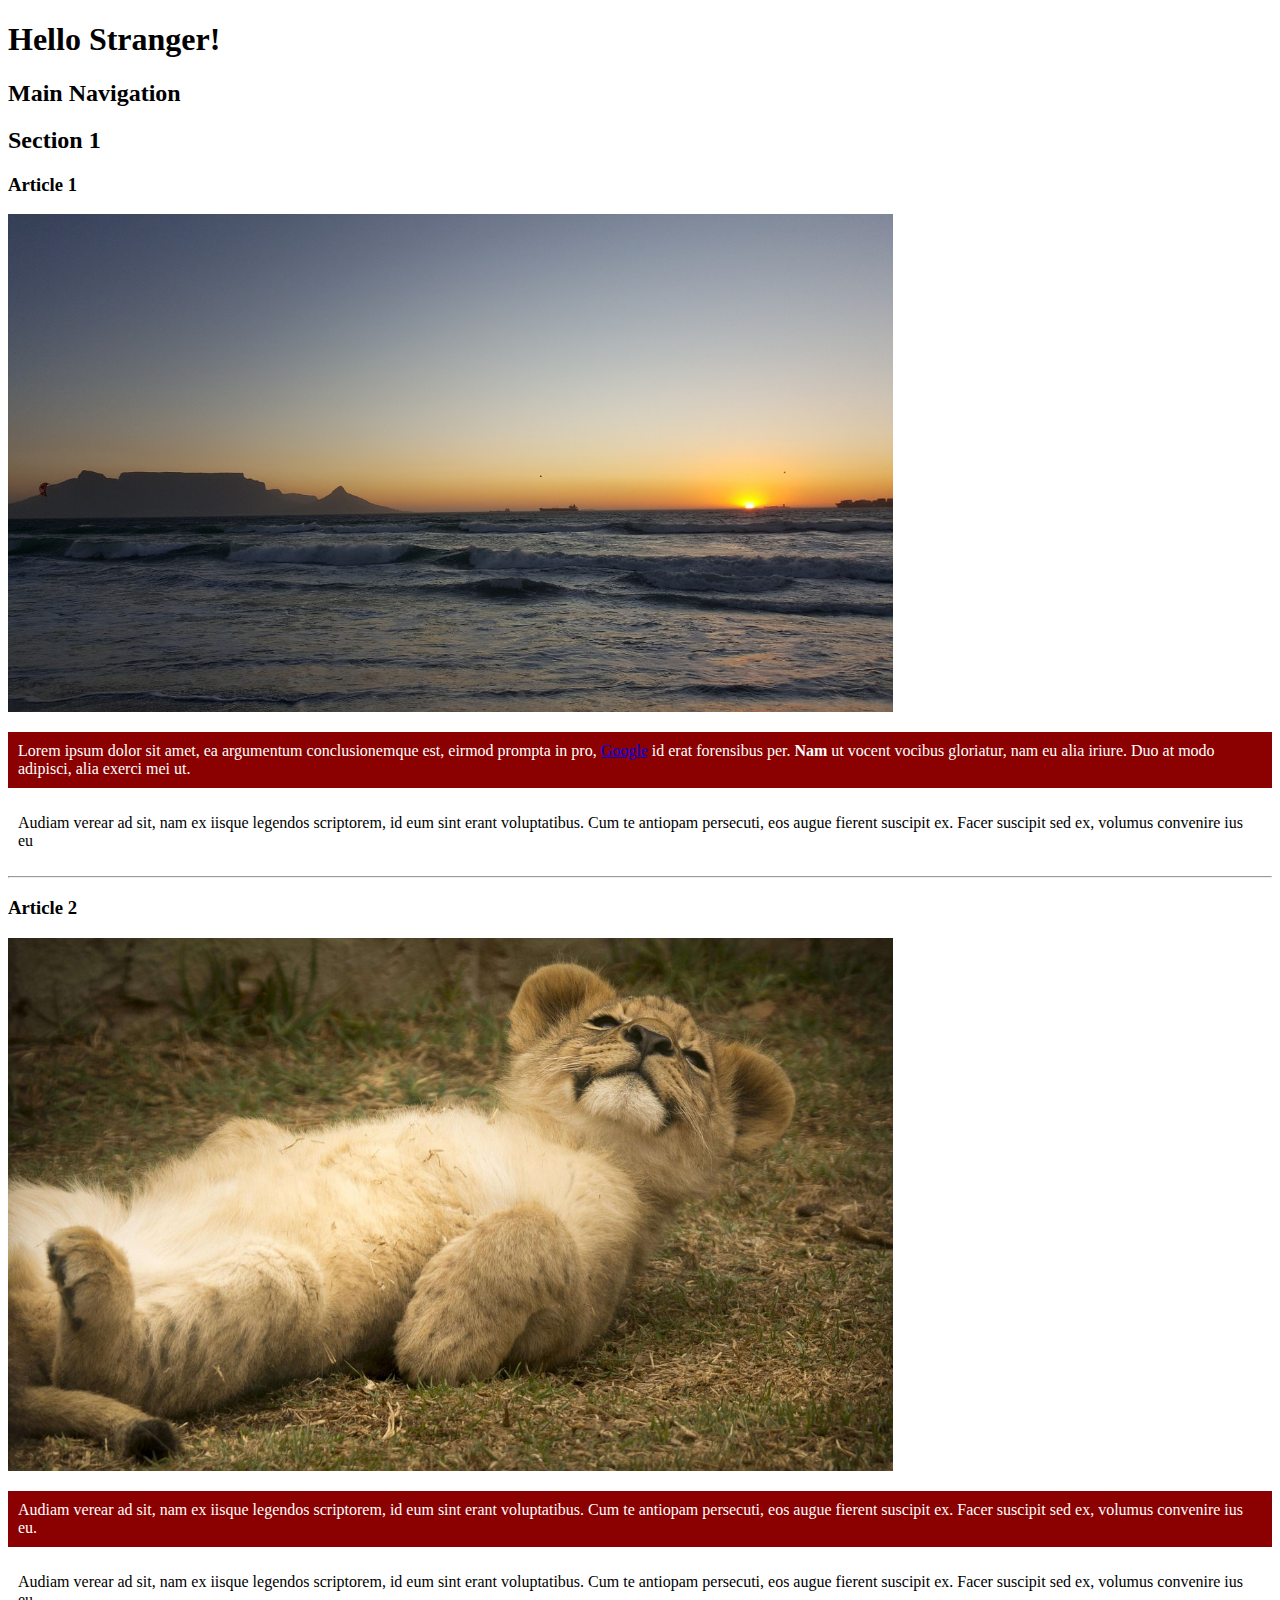
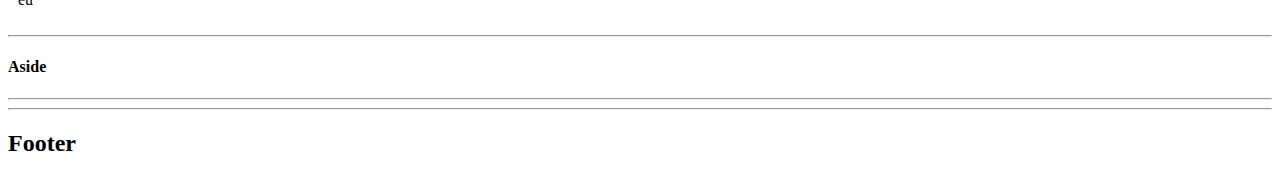
<file: index.html>
<!DOCTYPE html>
<html lang="en">

<head>

    <title>My First Website</title>
    
    <style>
    
        img {
            width: 70%;
        }
        p {
            padding: 10px;
        }
        p.first-paragraph {
            color: white;
            background-color:darkred;
            padding: 10px;
        }
    
    </style>

</head>

<body>
    <header>
        <h1 id="page-title">Hello Stranger!</h1>
        <nav>
            <h2>Main Navigation</h2>
        </nav>
    </header>

    <div class="content-wrapper">
        <main> <!-- main content area -->
            <section>
                <h2>Section 1</h2>
                <article>
                    <h3>Article 1</h3>
                    <img src="img/cape-town-1500577_1280.jpg">
                    <p class="first-paragraph">
                        Lorem ipsum dolor sit amet, ea argumentum <span>conclusionemque</span> est, eirmod prompta in pro, <a href="http://www.google.com" target="_blank">Google</a> id erat forensibus per. <strong>Nam</strong> ut vocent vocibus gloriatur, nam eu alia iriure. Duo at modo adipisci, alia exerci mei ut.
                    </p>
                    <p>
                        Audiam verear ad sit, nam ex iisque legendos scriptorem, id eum sint erant voluptatibus. Cum te antiopam persecuti, eos augue fierent suscipit ex. Facer suscipit sed ex, volumus convenire ius eu
                    </p>
                    <hr>
                </article>
                <article>
                    <h3>Article 2</h3>
                    <img src="img/lion-cub-2818957_1280.jpg">
                    <p class="first-paragraph">
                        Audiam verear ad sit, nam ex iisque legendos scriptorem, id eum sint erant voluptatibus. Cum te antiopam persecuti, eos augue fierent suscipit ex. Facer suscipit sed ex, volumus convenire ius eu.
                    </p>
                    <p>
                    Audiam verear ad sit, nam ex iisque legendos scriptorem, id eum sint erant voluptatibus. Cum te antiopam persecuti, eos augue fierent suscipit ex. Facer suscipit sed ex, volumus convenire ius eu
                    </p>
                    <hr>
                </article>
                <aside>
                    <h4>Aside</h4>
                    <hr>
                    <hr>
                </aside>
            </section>
        </main>
    </div> <!-- .content-wrapper -->
    <footer>
        <h2>Footer</h2>
    </footer>
</body>

</html>
</file>
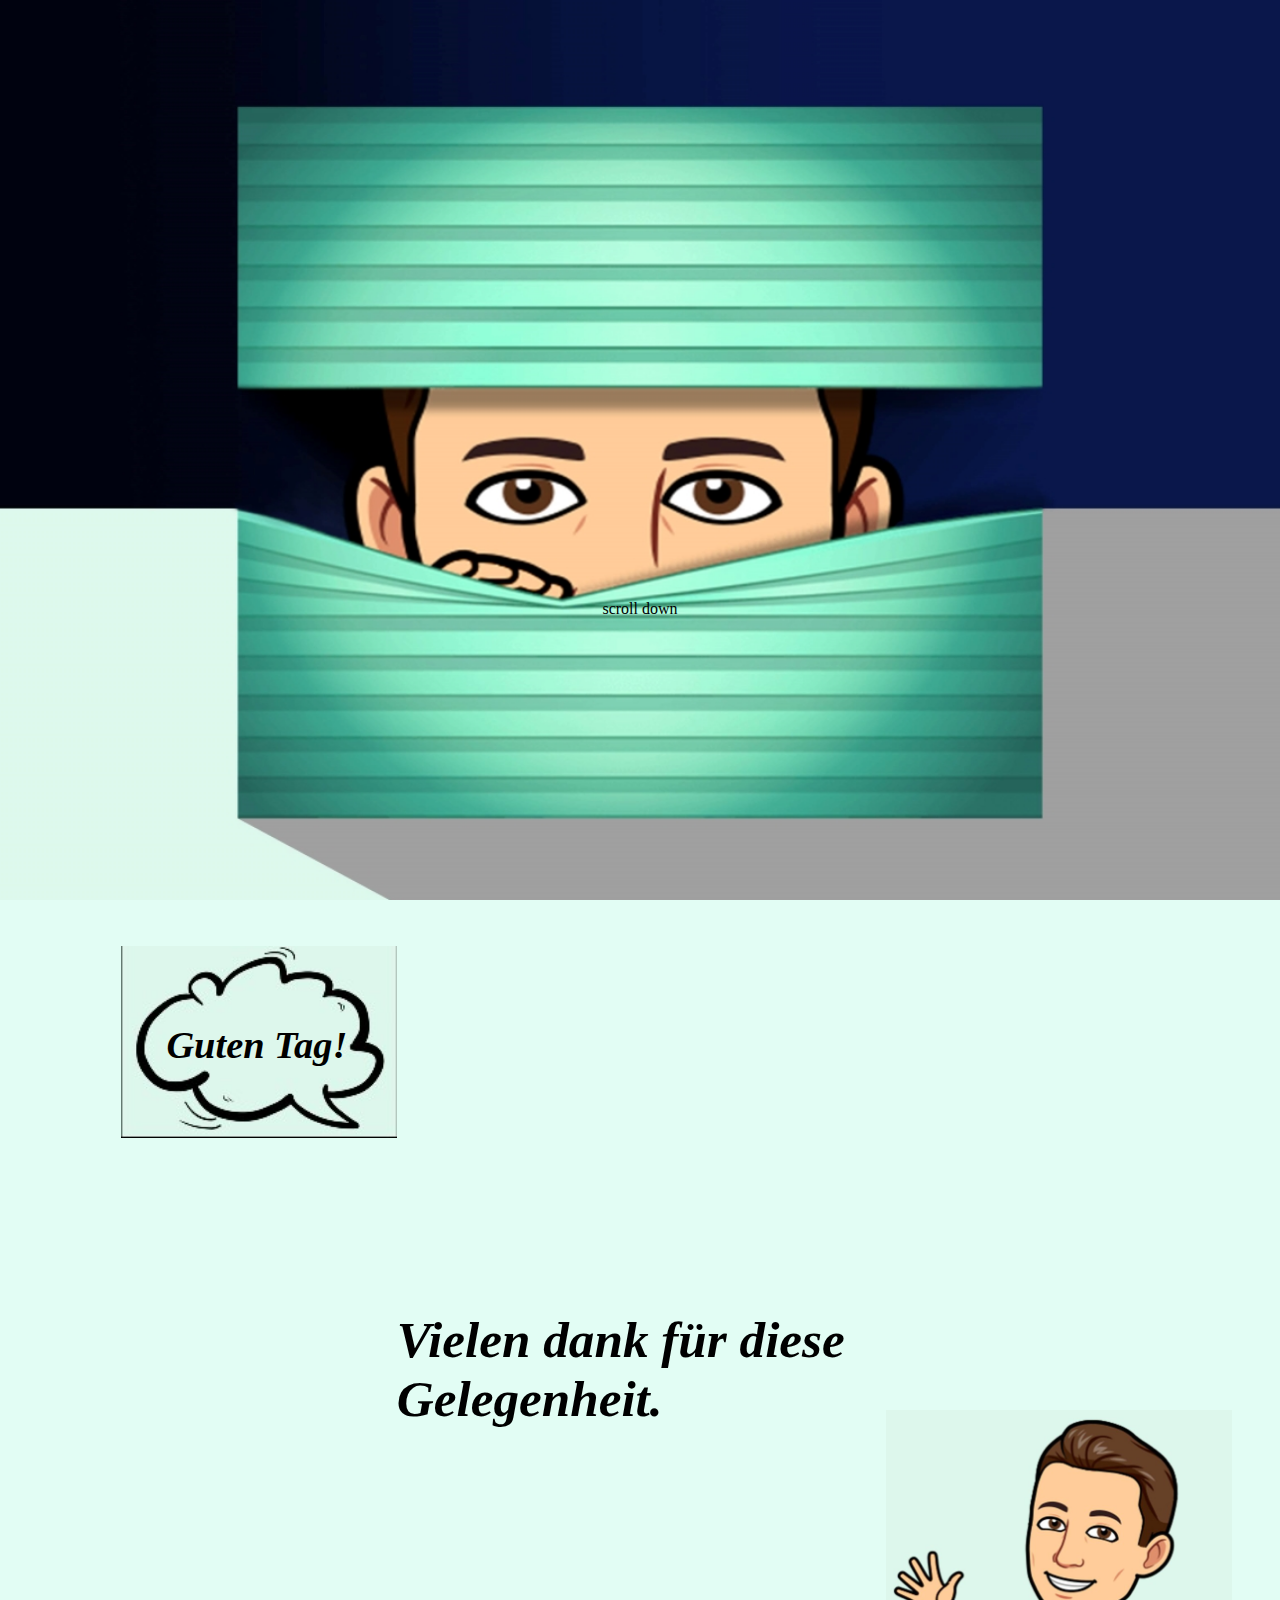
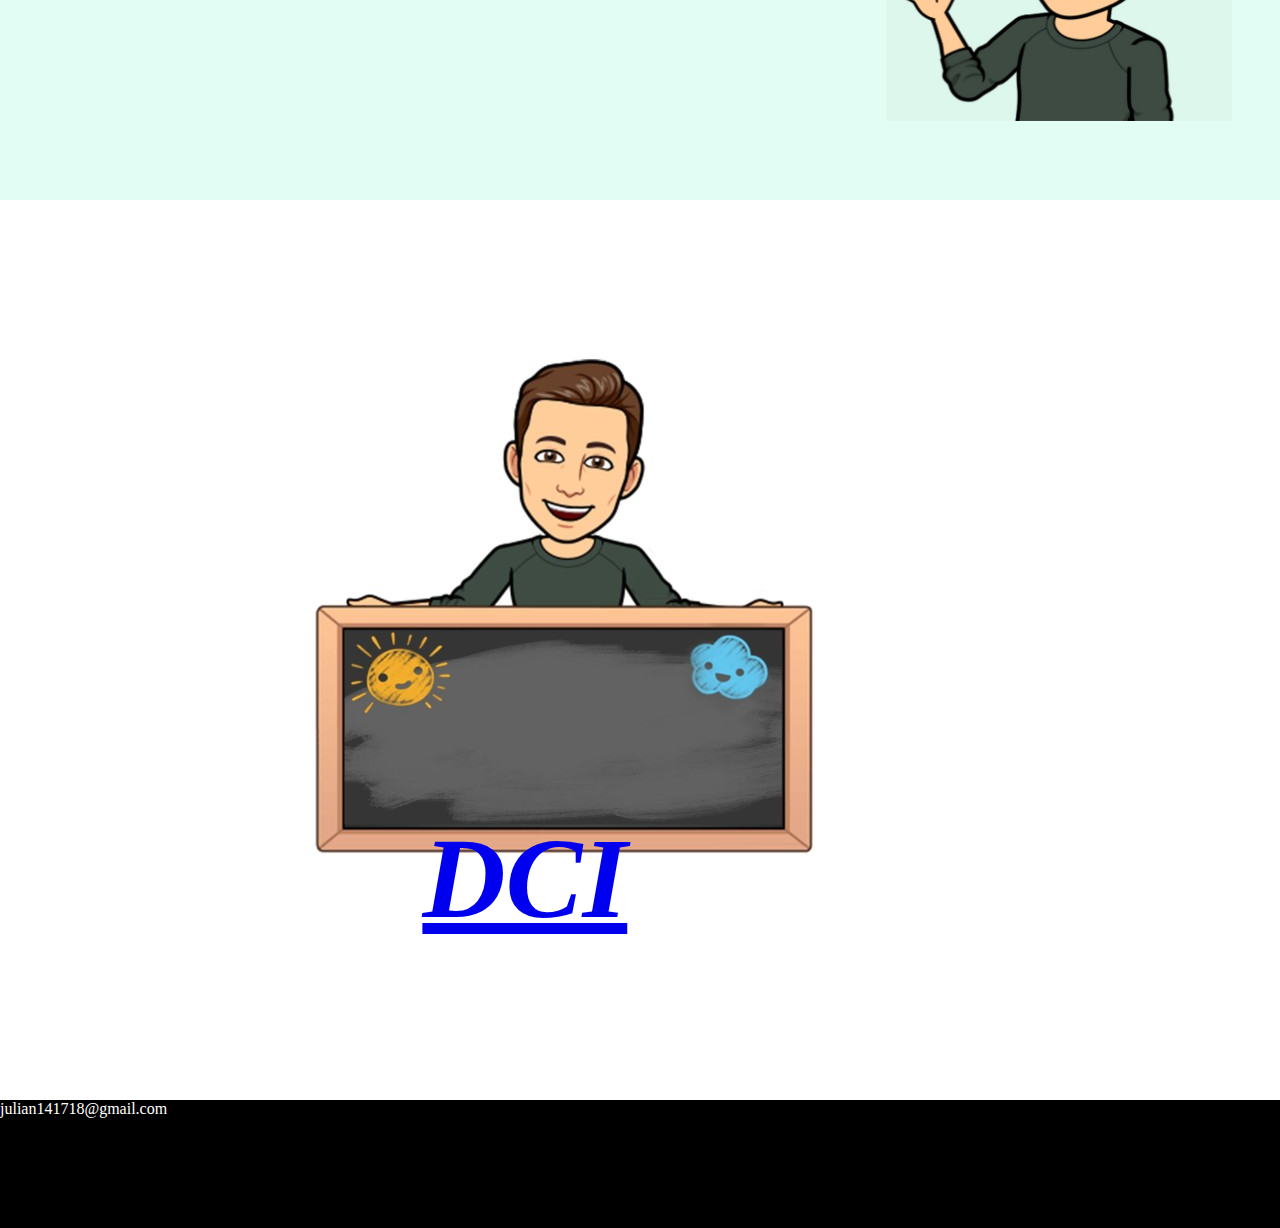
<file: microsite/index.html>
<!DOCTYPE html>
<html lang="en">

<head>

  <meta charset="utf-8">
  <meta name="author" content="Julian Braun" ?>
  <meta name="description" content="A Microsite for DCI orientation course">
  <meta name="viewport" content="width=device-width, intitial-scale=1">
  <title>Thank You</title>

  <link rel="stylesheet" href="css/style.css">
  <link rel="icon" type="image/x-icon" href="img/smile.png">

  <style>

  </style>

</head>

<body>
  <section class="first">

    <center>
      <p1>scroll down</p1>
    </center>

  </section>


  <section class="second">

    <div class="bubble">
      <h1 class="greeting">Guten Tag!</h1>
    </div>

      <h2 class="thanks">Vielen dank für diese Gelegenheit.</h2>

    <div class="wave">
      <img src="img/wave.jpg">
    </div>


  </section>

  <section class="third">

    <div class="chalk">
      <h2 class="dci"><a href="https://digitalcareerinstitute.org/">DCI</a></h2>
    </div>

  </section>



  <footer>
    <div class="foot">
      <p2>julian141718@gmail.com</p2>
    </div>
  </footer>



</body>



</html>
</file>
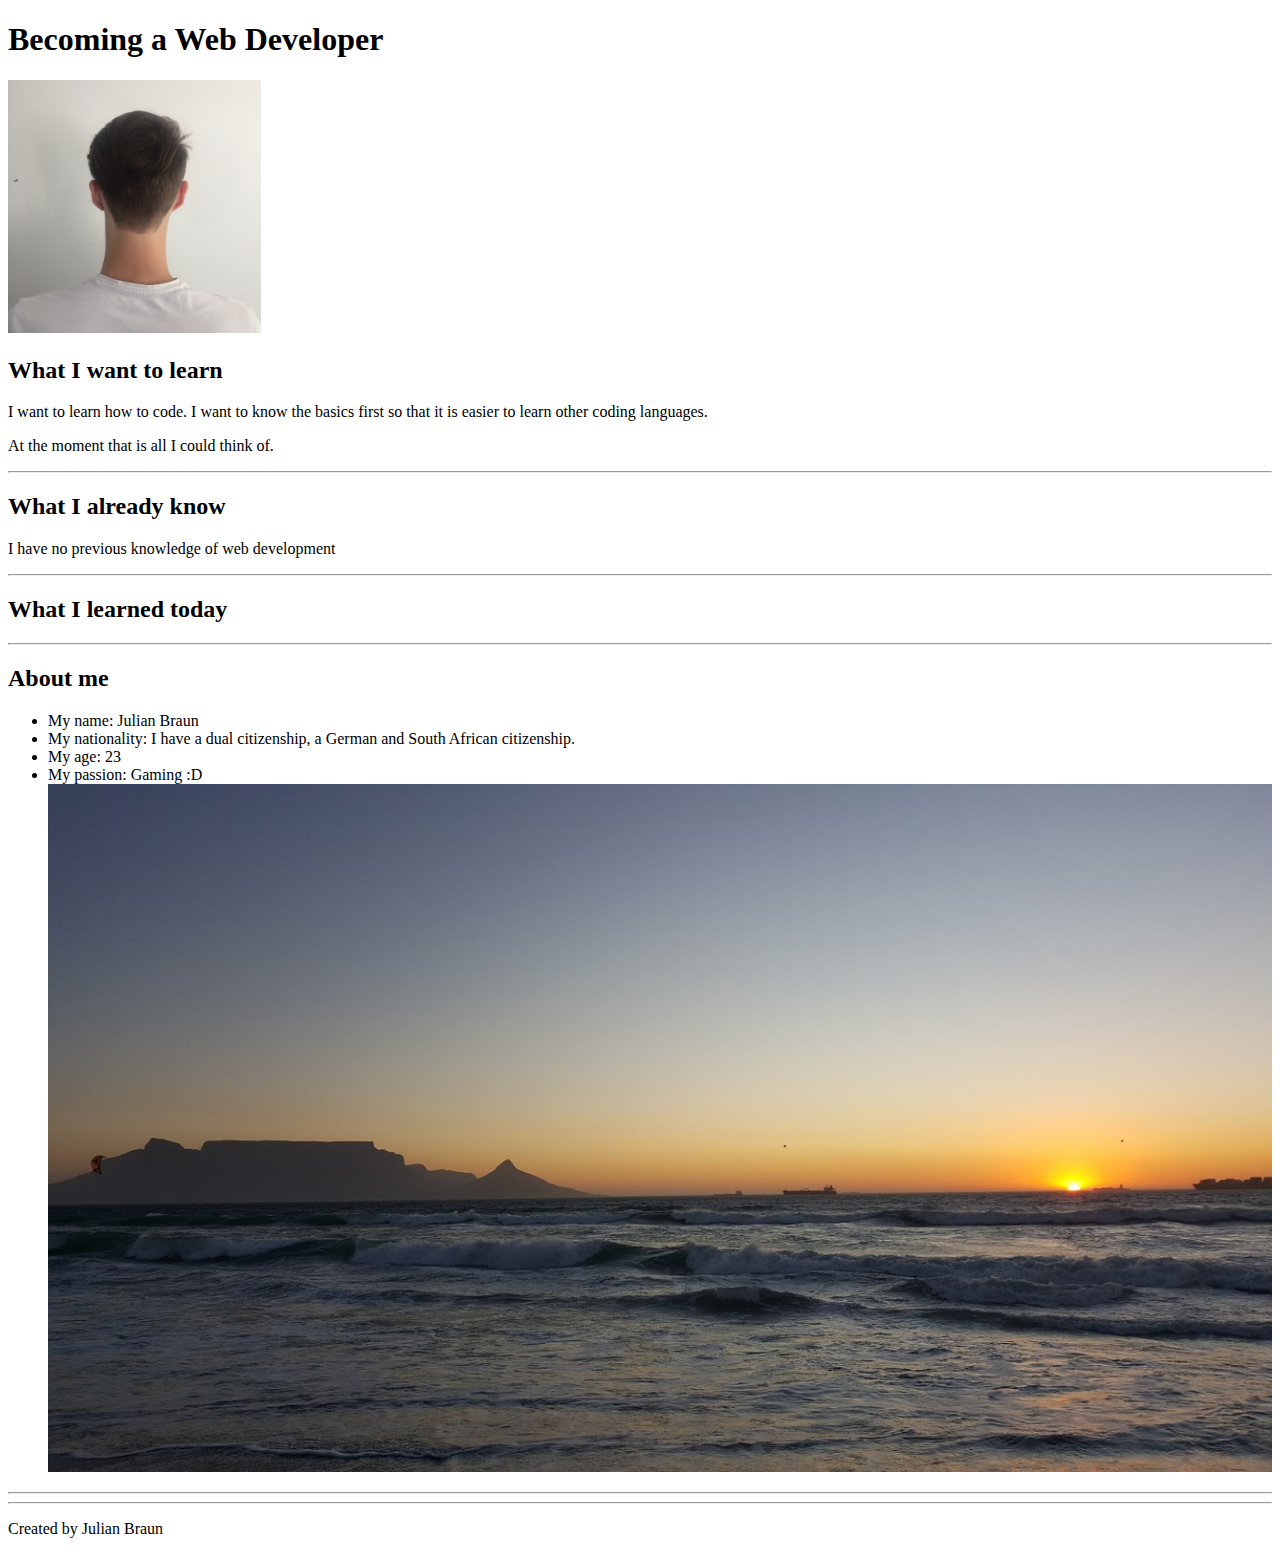
<file: profile/index.html>
<!DOCTYPE html>
<html lang="en">

<head>

    <title>First Website</title>

</head>

<body>
    <header>
        <h1>Becoming a Web Developer</h1>
        <img src="IMG_8813%20(1).jpg" width=20%>

    </header>
    <div>
        <main>
            <article>
                <h2>What I want to learn</h2>
                <p>
                    I want to learn how to code. I want to know the basics first so that it is easier to learn other coding languages.
                </p>
                <p>
                    At the moment that is all I could think of.
                </p>
                <hr>
                <h2>
                    What I already know
                </h2>
                <p>
                    I have no previous knowledge of web development
                </p>
                <hr>
                <h2>
                    What I learned today
                </h2>
                <hr>
                <h2>
                    About me
                </h2>
                <ul type="disc">
                    <li>My name: Julian Braun</li>
                    <li>My nationality: I have a dual citizenship, a German and South African citizenship. </li>
                    <li>My age: 23</li>
                    <li>My passion: Gaming :D</li>
                    <img src="cape-town-1500577_1280.jpg" width=100%>
                </ul>

                <hr>
                <hr>
            </article>
            <p>Created by Julian Braun</p>
        </main>
    </div>

</body></html>
</file>
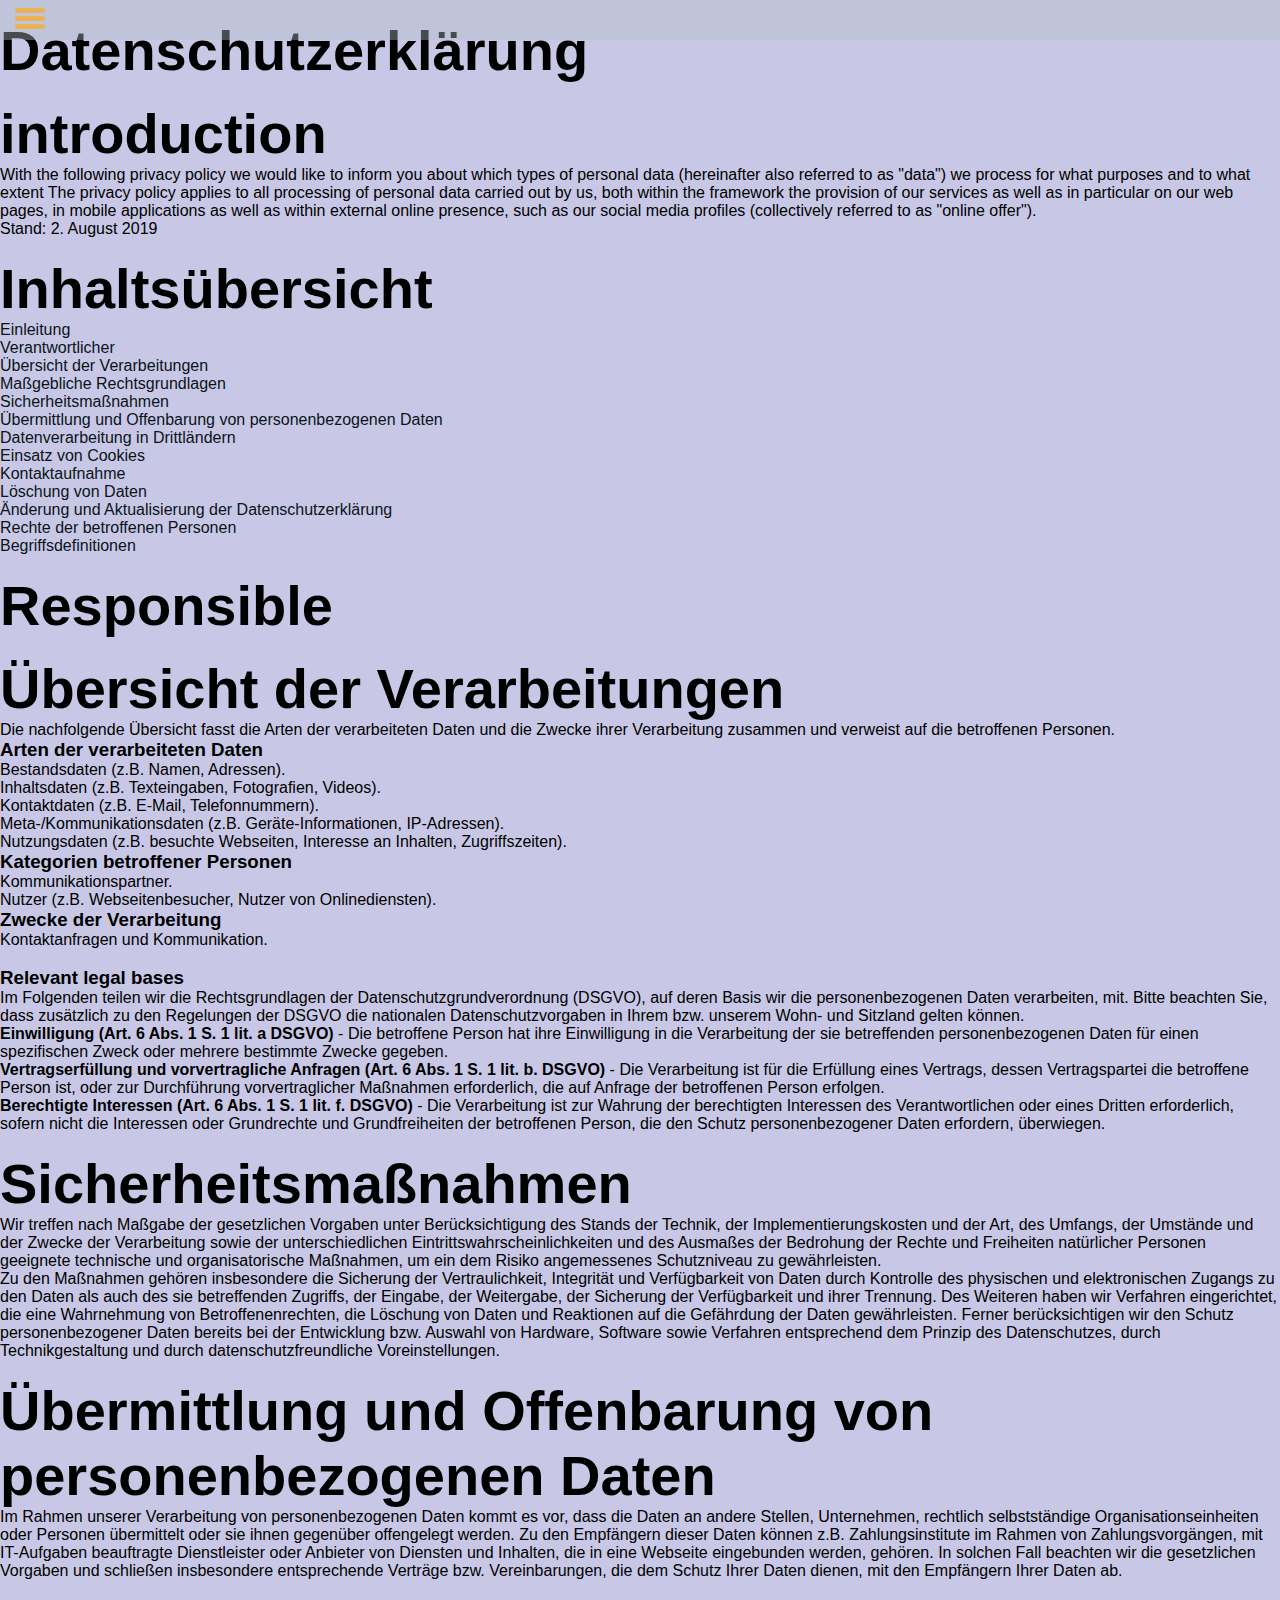
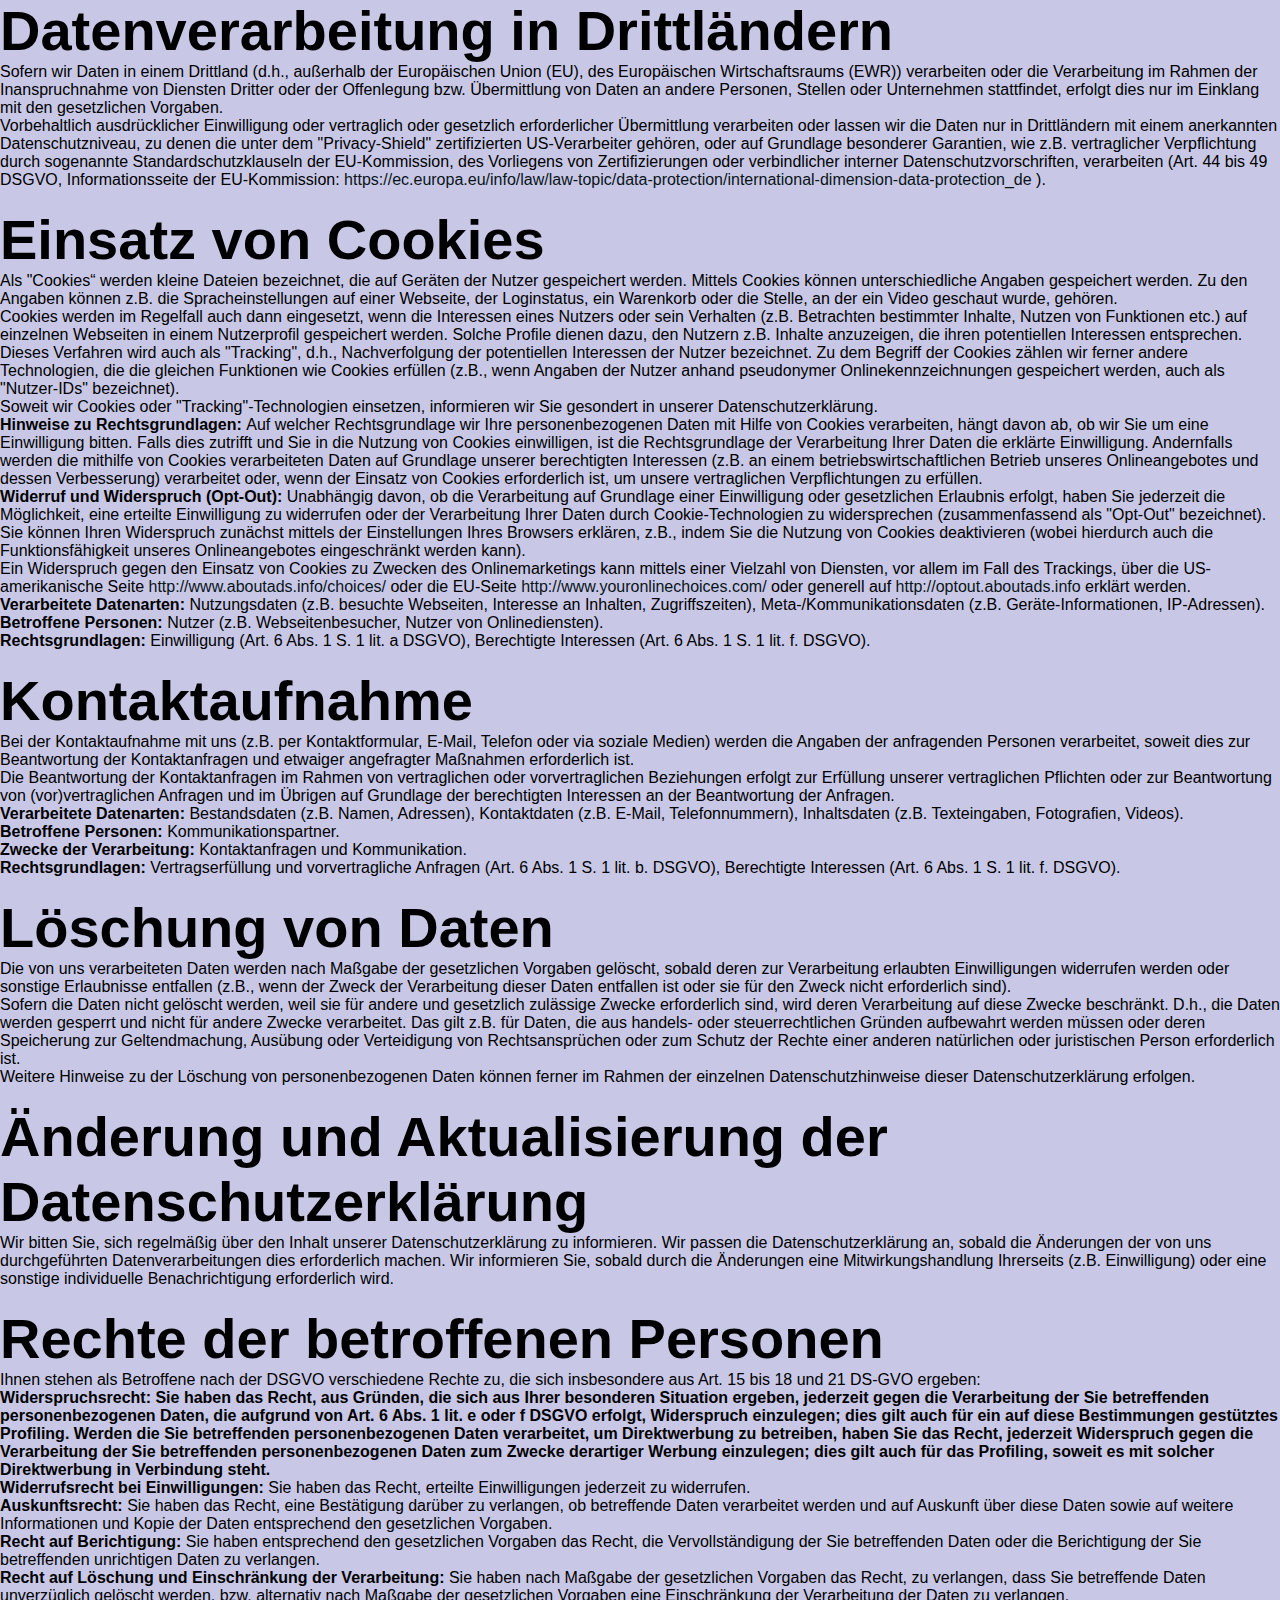
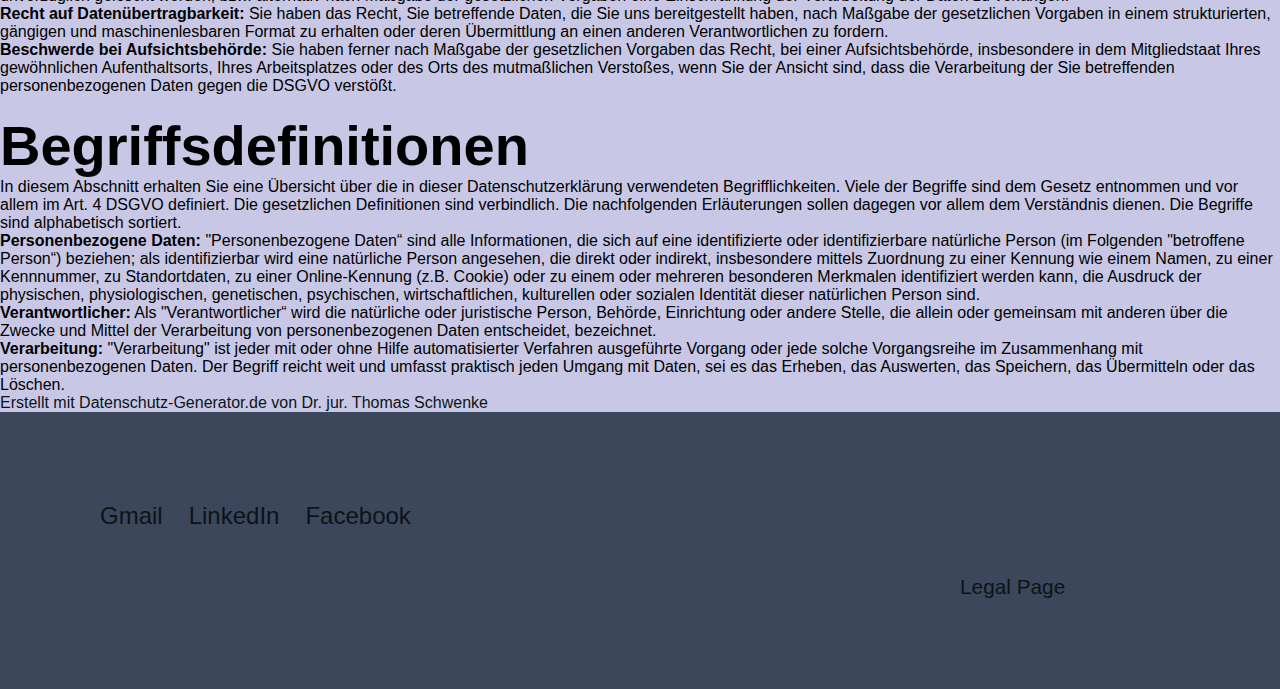
<file: final-project/datenschutz.html.html>
<!DOCTYPE html>
<html>

<head>

    <meta charset="utf-8">
    <meta name="viewport" content="width=device-width, initial-scale=1">
    <meta name="description" content="Final project for DCI orientation course">

    <title>Final Project Planning</title>

    <link rel="stylesheet" href="css/style.css">
    <link rel="icon" type="image/x-icon" href="img/j-b1.jpg">
    <link rel="stylesheet" href="https://use.fontawesome.com/releases/v5.6.3/css/all.css" integrity="sha384-UHRtZLI+pbxtHCWp1t77Bi1L4ZtiqrqD80Kn4Z8NTSRyMA2Fd33n5dQ8lWUE00s/" crossorigin="anonymous">

    <style>
        body {
            background: rgb(200, 200, 230);
        }
        
        
    </style>
    <script>
        var minHeight = 40;
        var maxHeight = 195;

        function togglePhoneNav() {
            var x = document.getElementById("mobile-nav");
            if (x.style.height === maxHeight + "px") {
                x.style.height = minHeight + "px";
            } else {
                x.style.height = maxHeight + "px";
            }
        }

        function hidePhoneNav() {
            document.getElementById('mobile-nav').style.height = minHeight + "px"
        }
    </script>


</head>

<body>

    <nav id="mobile-nav">

        <div id="nav-icon" onclick="togglePhoneNav()">
            <div></div>
            <div></div>
            <div></div>
        </div>
        <ul>
            <li><a href="index.html.html" onclick="hidePhoneNav()">Home Page</a></li>

        </ul>
    </nav>

   <h1>Datenschutzerklärung</h1>
<h2 id="m14"><font style="vertical-align: inherit;"><font style="vertical-align: inherit;">introduction</font></font></h2>
<p><font style="vertical-align: inherit;"><font style="vertical-align: inherit;">With the following privacy policy we would like to inform you about which types of personal data (hereinafter also referred to as "data") we process for what purposes and to what extent The privacy policy applies to all processing of personal data carried out by us, both within the framework the provision of our services as well as in particular on our web pages, in mobile applications as well as within external online presence, such as our social media profiles (collectively referred to as "online offer").</font></font></p>
<ul class="m-elements"></ul><p>Stand: 2. August 2019<h2>Inhaltsübersicht</h2> <ul class="index"><li><a class="index-link" href="#m14"> Einleitung</a></li><li><a class="index-link" href="#m3"> Verantwortlicher</a></li><li><a class="index-link" href="#mOverview"> Übersicht der Verarbeitungen</a></li><li><a class="index-link" href="#m13"> Maßgebliche Rechtsgrundlagen</a></li><li><a class="index-link" href="#m27"> Sicherheitsmaßnahmen</a></li><li><a class="index-link" href="#m25"> Übermittlung und Offenbarung von personenbezogenen Daten</a></li><li><a class="index-link" href="#m24"> Datenverarbeitung in Drittländern</a></li><li><a class="index-link" href="#m134"> Einsatz von Cookies</a></li><li><a class="index-link" href="#m182"> Kontaktaufnahme</a></li><li><a class="index-link" href="#m12"> Löschung von Daten</a></li><li><a class="index-link" href="#m15"> Änderung und Aktualisierung der Datenschutzerklärung</a></li><li><a class="index-link" href="#m10"> Rechte der betroffenen Personen</a></li><li><a class="index-link" href="#m42"> Begriffsdefinitionen</a></li></ul><h2 id="m3"><font style="vertical-align: inherit;"><font style="vertical-align: inherit;">Responsible</font></font></h2><ul class="m-elements"></ul><h2 id="mOverview">Übersicht der Verarbeitungen</h2><p>Die nachfolgende Übersicht fasst die Arten der verarbeiteten Daten und die Zwecke ihrer Verarbeitung zusammen und verweist auf die betroffenen Personen.</p><h3>Arten der verarbeiteten Daten</h3>
<ul><li><p>Bestandsdaten (z.B. Namen, Adressen).</p></li><li><p>Inhaltsdaten  (z.B. Texteingaben, Fotografien, Videos).</p></li><li><p>Kontaktdaten (z.B. E-Mail, Telefonnummern).</p></li><li><p>Meta-/Kommunikationsdaten (z.B. Geräte-Informationen, IP-Adressen).</p></li><li><p>Nutzungsdaten  (z.B. besuchte Webseiten, Interesse an Inhalten, Zugriffszeiten).</p></li></ul><h3>Kategorien betroffener Personen</h3><ul><li><p>Kommunikationspartner.</p></li><li><p>Nutzer (z.B. Webseitenbesucher, Nutzer von Onlinediensten).</p></li></ul><h3>Zwecke der Verarbeitung</h3><ul><li><p>Kontaktanfragen und Kommunikation.</p></li></ul><h2></h2><h3 id="m13"><font style="vertical-align: inherit;"><font style="vertical-align: inherit;">Relevant legal bases</font></font></h3><p>Im Folgenden teilen wir die Rechtsgrundlagen der Datenschutzgrundverordnung (DSGVO), auf deren Basis wir die personenbezogenen Daten verarbeiten, mit. Bitte beachten Sie, dass zusätzlich zu den Regelungen der DSGVO die nationalen Datenschutzvorgaben in Ihrem bzw. unserem Wohn- und Sitzland gelten können.</p>
 <ul><li><p><strong>Einwilligung (Art. 6 Abs. 1 S. 1 lit. a DSGVO)</strong> - Die betroffene Person hat ihre Einwilligung in die Verarbeitung der sie betreffenden personenbezogenen Daten für einen spezifischen Zweck oder mehrere bestimmte Zwecke gegeben.</p></li><li><p><strong>Vertragserfüllung und vorvertragliche Anfragen (Art. 6 Abs. 1 S. 1 lit. b. DSGVO)</strong> - Die Verarbeitung ist für die Erfüllung eines Vertrags, dessen Vertragspartei die betroffene Person ist, oder zur Durchführung vorvertraglicher Maßnahmen erforderlich, die auf Anfrage der betroffenen Person erfolgen.</p></li><li><p><strong>Berechtigte Interessen (Art. 6 Abs. 1 S. 1 lit. f. DSGVO)</strong> - Die Verarbeitung ist zur Wahrung der berechtigten Interessen des Verantwortlichen oder eines Dritten erforderlich, sofern nicht die Interessen oder Grundrechte und Grundfreiheiten der betroffenen Person, die den Schutz personenbezogener Daten erfordern, überwiegen.</p></li></ul><h2 id="m27">Sicherheitsmaßnahmen</h2><p>Wir treffen nach Maßgabe der gesetzlichen Vorgaben unter Berücksichtigung des Stands der Technik, der Implementierungskosten und der Art, des Umfangs, der Umstände und der Zwecke der Verarbeitung sowie der unterschiedlichen Eintrittswahrscheinlichkeiten und des Ausmaßes der Bedrohung der Rechte und Freiheiten natürlicher Personen geeignete technische und organisatorische Maßnahmen, um ein dem Risiko angemessenes Schutzniveau zu gewährleisten.</p>
<p>Zu den Maßnahmen gehören insbesondere die Sicherung der Vertraulichkeit, Integrität und Verfügbarkeit von Daten durch Kontrolle des physischen und elektronischen Zugangs zu den Daten als auch des sie betreffenden Zugriffs, der Eingabe, der Weitergabe, der Sicherung der Verfügbarkeit und ihrer Trennung. Des Weiteren haben wir Verfahren eingerichtet, die eine Wahrnehmung von Betroffenenrechten, die Löschung von Daten und Reaktionen auf die Gefährdung der Daten gewährleisten. Ferner berücksichtigen wir den Schutz personenbezogener Daten bereits bei der Entwicklung bzw. Auswahl von Hardware, Software sowie Verfahren entsprechend dem Prinzip des Datenschutzes, durch Technikgestaltung und durch datenschutzfreundliche Voreinstellungen.</p>
<h2 id="m25">Übermittlung und Offenbarung von personenbezogenen Daten</h2><p>Im Rahmen unserer Verarbeitung von personenbezogenen Daten kommt es vor, dass die Daten an andere Stellen, Unternehmen, rechtlich selbstständige Organisationseinheiten oder Personen übermittelt oder sie ihnen gegenüber offengelegt werden. Zu den Empfängern dieser Daten können z.B. Zahlungsinstitute im Rahmen von Zahlungsvorgängen, mit IT-Aufgaben beauftragte Dienstleister oder Anbieter von Diensten und Inhalten, die in eine Webseite eingebunden werden, gehören. In solchen Fall beachten wir die gesetzlichen Vorgaben und schließen insbesondere entsprechende Verträge bzw. Vereinbarungen, die dem Schutz Ihrer Daten dienen, mit den Empfängern Ihrer Daten ab.</p>
<h2 id="m24">Datenverarbeitung in Drittländern</h2><p>Sofern wir Daten in einem Drittland (d.h., außerhalb der Europäischen Union (EU), des Europäischen Wirtschaftsraums (EWR)) verarbeiten oder die Verarbeitung im Rahmen der Inanspruchnahme von Diensten Dritter oder der Offenlegung bzw. Übermittlung von Daten an andere Personen, Stellen oder Unternehmen stattfindet, erfolgt dies nur im Einklang mit den gesetzlichen Vorgaben. </p>
<p>Vorbehaltlich ausdrücklicher Einwilligung oder vertraglich oder gesetzlich erforderlicher Übermittlung verarbeiten oder lassen wir die Daten nur in Drittländern mit einem anerkannten Datenschutzniveau, zu denen die unter dem "Privacy-Shield" zertifizierten US-Verarbeiter gehören, oder auf Grundlage besonderer Garantien, wie z.B. vertraglicher Verpflichtung durch sogenannte Standardschutzklauseln der EU-Kommission, des Vorliegens von Zertifizierungen oder verbindlicher interner Datenschutzvorschriften, verarbeiten (Art. 44 bis 49 DSGVO, Informationsseite der EU-Kommission: <a href="https://ec.europa.eu/info/law/law-topic/data-protection/international-dimension-data-protection_de" target="_blank">https://ec.europa.eu/info/law/law-topic/data-protection/international-dimension-data-protection_de</a> ).</p>
<h2 id="m134">Einsatz von Cookies</h2><p>Als "Cookies“ werden kleine Dateien bezeichnet, die auf Geräten der Nutzer gespeichert werden. Mittels Cookies können unterschiedliche Angaben gespeichert werden. Zu den Angaben können z.B. die Spracheinstellungen auf einer Webseite, der Loginstatus, ein Warenkorb oder die Stelle, an der ein Video geschaut wurde, gehören. </p>
<p>Cookies werden im Regelfall auch dann eingesetzt, wenn die Interessen eines Nutzers oder sein Verhalten (z.B. Betrachten bestimmter Inhalte, Nutzen von Funktionen etc.) auf einzelnen Webseiten in einem Nutzerprofil gespeichert werden. Solche Profile dienen dazu, den Nutzern z.B. Inhalte anzuzeigen, die ihren potentiellen Interessen entsprechen. Dieses Verfahren wird auch als "Tracking", d.h., Nachverfolgung der potentiellen Interessen der Nutzer bezeichnet. Zu dem Begriff der Cookies zählen wir ferner andere Technologien, die die gleichen Funktionen wie Cookies erfüllen (z.B., wenn Angaben der Nutzer anhand pseudonymer Onlinekennzeichnungen gespeichert werden, auch als "Nutzer-IDs" bezeichnet).</p>
<p>Soweit wir Cookies oder "Tracking"-Technologien einsetzen, informieren wir Sie gesondert in unserer Datenschutzerklärung. </p>
<p><strong>Hinweise zu Rechtsgrundlagen: </strong> Auf welcher Rechtsgrundlage wir Ihre personenbezogenen Daten mit Hilfe von Cookies verarbeiten, hängt davon ab, ob wir Sie um eine Einwilligung bitten. Falls dies zutrifft und Sie in die Nutzung von Cookies einwilligen, ist die Rechtsgrundlage der Verarbeitung Ihrer Daten die erklärte Einwilligung. Andernfalls werden die mithilfe von Cookies verarbeiteten Daten auf Grundlage unserer berechtigten Interessen (z.B. an einem betriebswirtschaftlichen Betrieb unseres Onlineangebotes und dessen Verbesserung) verarbeitet oder, wenn der Einsatz von Cookies erforderlich ist, um unsere vertraglichen Verpflichtungen zu erfüllen.</p>
<p><strong>Widerruf und Widerspruch (Opt-Out): </strong> Unabhängig davon, ob die Verarbeitung auf Grundlage einer Einwilligung oder gesetzlichen Erlaubnis erfolgt, haben Sie jederzeit die Möglichkeit, eine erteilte Einwilligung zu widerrufen oder der Verarbeitung Ihrer Daten durch Cookie-Technologien zu widersprechen (zusammenfassend als "Opt-Out" bezeichnet).</p>
<p>Sie können Ihren Widerspruch zunächst mittels der Einstellungen Ihres Browsers erklären, z.B., indem Sie die Nutzung von Cookies deaktivieren (wobei hierdurch auch die Funktionsfähigkeit unseres Onlineangebotes eingeschränkt werden kann).</p>
<p>Ein Widerspruch gegen den Einsatz von Cookies zu Zwecken des Onlinemarketings kann mittels einer Vielzahl von Diensten, vor allem im Fall des Trackings, über die US-amerikanische Seite <a href="http://www.aboutads.info/choices/" target="_blank">http://www.aboutads.info/choices/</a> oder die EU-Seite <a href="http://www.youronlinechoices.com/" target="_blank">http://www.youronlinechoices.com/</a> oder generell auf <a href="http://optout.aboutads.info" target="_blank">http://optout.aboutads.info</a> erklärt werden.</p>
<ul class="m-elements"><li><p><strong>Verarbeitete Datenarten:</strong> Nutzungsdaten  (z.B. besuchte Webseiten, Interesse an Inhalten, Zugriffszeiten), Meta-/Kommunikationsdaten (z.B. Geräte-Informationen, IP-Adressen).</p></li><li><p><strong>Betroffene Personen:</strong> Nutzer (z.B. Webseitenbesucher, Nutzer von Onlinediensten).</p></li><li><p><strong>Rechtsgrundlagen:</strong> Einwilligung (Art. 6 Abs. 1 S. 1 lit. a DSGVO), Berechtigte Interessen (Art. 6 Abs. 1 S. 1 lit. f. DSGVO).</p></li></ul><h2 id="m182">Kontaktaufnahme</h2><p>Bei der Kontaktaufnahme mit uns (z.B. per Kontaktformular, E-Mail, Telefon oder via soziale Medien) werden die Angaben der anfragenden Personen verarbeitet, soweit dies zur Beantwortung der Kontaktanfragen und etwaiger angefragter Maßnahmen erforderlich ist.</p>
<p>Die Beantwortung der Kontaktanfragen im Rahmen von vertraglichen oder vorvertraglichen Beziehungen erfolgt zur Erfüllung unserer vertraglichen Pflichten oder zur Beantwortung von (vor)vertraglichen Anfragen und im Übrigen auf Grundlage der berechtigten Interessen an der Beantwortung der Anfragen.</p>
<ul class="m-elements"><li><p><strong>Verarbeitete Datenarten:</strong> Bestandsdaten (z.B. Namen, Adressen), Kontaktdaten (z.B. E-Mail, Telefonnummern), Inhaltsdaten  (z.B. Texteingaben, Fotografien, Videos).</p></li><li><p><strong>Betroffene Personen:</strong> Kommunikationspartner.</p></li><li><p><strong>Zwecke der Verarbeitung:</strong> Kontaktanfragen und Kommunikation.</p></li><li><p><strong>Rechtsgrundlagen:</strong> Vertragserfüllung und vorvertragliche Anfragen (Art. 6 Abs. 1 S. 1 lit. b. DSGVO), Berechtigte Interessen (Art. 6 Abs. 1 S. 1 lit. f. DSGVO).</p></li></ul><h2 id="m12">Löschung von Daten</h2><p>Die von uns verarbeiteten Daten werden nach Maßgabe der gesetzlichen Vorgaben gelöscht, sobald deren zur Verarbeitung erlaubten Einwilligungen widerrufen werden oder sonstige Erlaubnisse entfallen (z.B., wenn der Zweck der Verarbeitung dieser Daten entfallen ist oder sie für den Zweck nicht erforderlich sind).</p>
<p>Sofern die Daten nicht gelöscht werden, weil sie für andere und gesetzlich zulässige Zwecke erforderlich sind, wird deren Verarbeitung auf diese Zwecke beschränkt. D.h., die Daten werden gesperrt und nicht für andere Zwecke verarbeitet. Das gilt z.B. für Daten, die aus handels- oder steuerrechtlichen Gründen aufbewahrt werden müssen oder deren Speicherung zur Geltendmachung, Ausübung oder Verteidigung von Rechtsansprüchen oder zum Schutz der Rechte einer anderen natürlichen oder juristischen Person erforderlich ist.</p>
<p>Weitere Hinweise zu der Löschung von personenbezogenen Daten können ferner im Rahmen der einzelnen Datenschutzhinweise dieser Datenschutzerklärung erfolgen.</p>
<ul class="m-elements"></ul><h2 id="m15">Änderung und Aktualisierung der Datenschutzerklärung</h2><p>Wir bitten Sie, sich regelmäßig über den Inhalt unserer Datenschutzerklärung zu informieren. Wir passen die Datenschutzerklärung an, sobald die Änderungen der von uns durchgeführten Datenverarbeitungen dies erforderlich machen. Wir informieren Sie, sobald durch die Änderungen eine Mitwirkungshandlung Ihrerseits (z.B. Einwilligung) oder eine sonstige individuelle Benachrichtigung erforderlich wird.</p>
<h2 id="m10">Rechte der betroffenen Personen</h2><p>Ihnen stehen als Betroffene nach der DSGVO verschiedene Rechte zu, die sich insbesondere aus Art. 15 bis 18 und 21 DS-GVO ergeben:</p><ul><li><strong>Widerspruchsrecht: Sie haben das Recht, aus Gründen, die sich aus Ihrer besonderen Situation ergeben, jederzeit gegen die Verarbeitung der Sie betreffenden personenbezogenen Daten, die aufgrund von Art. 6 Abs. 1 lit. e oder f DSGVO erfolgt, Widerspruch einzulegen; dies gilt auch für ein auf diese Bestimmungen gestütztes Profiling. Werden die Sie betreffenden personenbezogenen Daten verarbeitet, um Direktwerbung zu betreiben, haben Sie das Recht, jederzeit Widerspruch gegen die Verarbeitung der Sie betreffenden personenbezogenen Daten zum Zwecke derartiger Werbung einzulegen; dies gilt auch für das Profiling, soweit es mit solcher Direktwerbung in Verbindung steht.</strong></li><li><strong>Widerrufsrecht bei Einwilligungen:</strong> Sie haben das Recht, erteilte Einwilligungen jederzeit zu widerrufen.</li><li><strong>Auskunftsrecht:</strong> Sie haben das Recht, eine Bestätigung darüber zu verlangen, ob betreffende Daten verarbeitet werden und auf Auskunft über diese Daten sowie auf weitere Informationen und Kopie der Daten entsprechend den gesetzlichen Vorgaben.</li><li><strong>Recht auf Berichtigung:</strong> Sie haben entsprechend den gesetzlichen Vorgaben das Recht, die Vervollständigung der Sie betreffenden Daten oder die Berichtigung der Sie betreffenden unrichtigen Daten zu verlangen.</li><li><strong>Recht auf Löschung und Einschränkung der Verarbeitung:</strong> Sie haben nach Maßgabe der gesetzlichen Vorgaben das Recht, zu verlangen, dass Sie betreffende Daten unverzüglich gelöscht werden, bzw. alternativ nach Maßgabe der gesetzlichen Vorgaben eine Einschränkung der Verarbeitung der Daten zu verlangen.</li><li><strong>Recht auf Datenübertragbarkeit:</strong> Sie haben das Recht, Sie betreffende Daten, die Sie uns bereitgestellt haben, nach Maßgabe der gesetzlichen Vorgaben in einem strukturierten, gängigen und maschinenlesbaren Format zu erhalten oder deren Übermittlung an einen anderen Verantwortlichen zu fordern.</li><li><strong>Beschwerde bei Aufsichtsbehörde:</strong> Sie haben ferner nach Maßgabe der gesetzlichen Vorgaben das Recht,  bei einer Aufsichtsbehörde, insbesondere in dem Mitgliedstaat Ihres gewöhnlichen Aufenthaltsorts, Ihres Arbeitsplatzes oder des Orts des mutmaßlichen Verstoßes, wenn Sie der Ansicht sind, dass die Verarbeitung der Sie betreffenden personenbezogenen Daten gegen die DSGVO verstößt.</li></ul>
<h2 id="m42">Begriffsdefinitionen</h2><p>In diesem Abschnitt erhalten Sie eine Übersicht über die in dieser Datenschutzerklärung verwendeten Begrifflichkeiten. Viele der Begriffe sind dem Gesetz entnommen und vor allem im Art. 4 DSGVO definiert. Die gesetzlichen Definitionen sind verbindlich. Die nachfolgenden Erläuterungen sollen dagegen vor allem dem Verständnis dienen. Die Begriffe sind alphabetisch sortiert.</p>
 <ul clas="glossary"><li><strong>Personenbezogene Daten:</strong> "Personenbezogene Daten“ sind alle Informationen, die sich auf eine identifizierte oder identifizierbare natürliche Person (im Folgenden "betroffene Person“) beziehen; als identifizierbar wird eine natürliche Person angesehen, die direkt oder indirekt, insbesondere mittels Zuordnung zu einer Kennung wie einem Namen, zu einer Kennnummer, zu Standortdaten, zu einer Online-Kennung (z.B. Cookie) oder zu einem oder mehreren besonderen Merkmalen identifiziert werden kann, die Ausdruck der physischen, physiologischen, genetischen, psychischen, wirtschaftlichen, kulturellen oder sozialen Identität dieser natürlichen Person sind. </li><li><strong>Verantwortlicher:</strong> Als "Verantwortlicher“ wird die natürliche oder juristische Person, Behörde, Einrichtung oder andere Stelle, die allein oder gemeinsam mit anderen über die Zwecke und Mittel der Verarbeitung von personenbezogenen Daten entscheidet, bezeichnet. </li><li><strong>Verarbeitung:</strong> "Verarbeitung" ist jeder mit oder ohne Hilfe automatisierter Verfahren ausgeführte Vorgang oder jede solche Vorgangsreihe im Zusammenhang mit personenbezogenen Daten. Der Begriff reicht weit und umfasst praktisch jeden Umgang mit Daten, sei es das Erheben, das Auswerten, das Speichern, das Übermitteln oder das Löschen. </li></ul>
<p class="seal"><a href="https://datenschutz-generator.de/?l=de" title="Rechtstext von Dr. Schwenke - für weitere Informationen bitte anklicken." target="_blank">Erstellt mit Datenschutz-Generator.de von Dr. jur. Thomas Schwenke</a></p>
    <footer>
        <nav id="contact">
            <ul>
                <li><a href="https://www.google.com/gmail/
                " target="_blank"><i class="fas fa-envelope-square"></i>Gmail</a></li>
                <li><a href="https://www.linkedin.com/" target="_blank"><i class="fab fa-linkedin"></i>LinkedIn</a></li>
                <li><a href="https://www.facebook.com/" target="_blank"><i class="fab fa-facebook-square"></i>Facebook</a></li>
            </ul>

            <p class="legal"><a href="#" target="_blank">Legal Page</a></p>
        </nav>
    </footer>

</body></html>
</file>
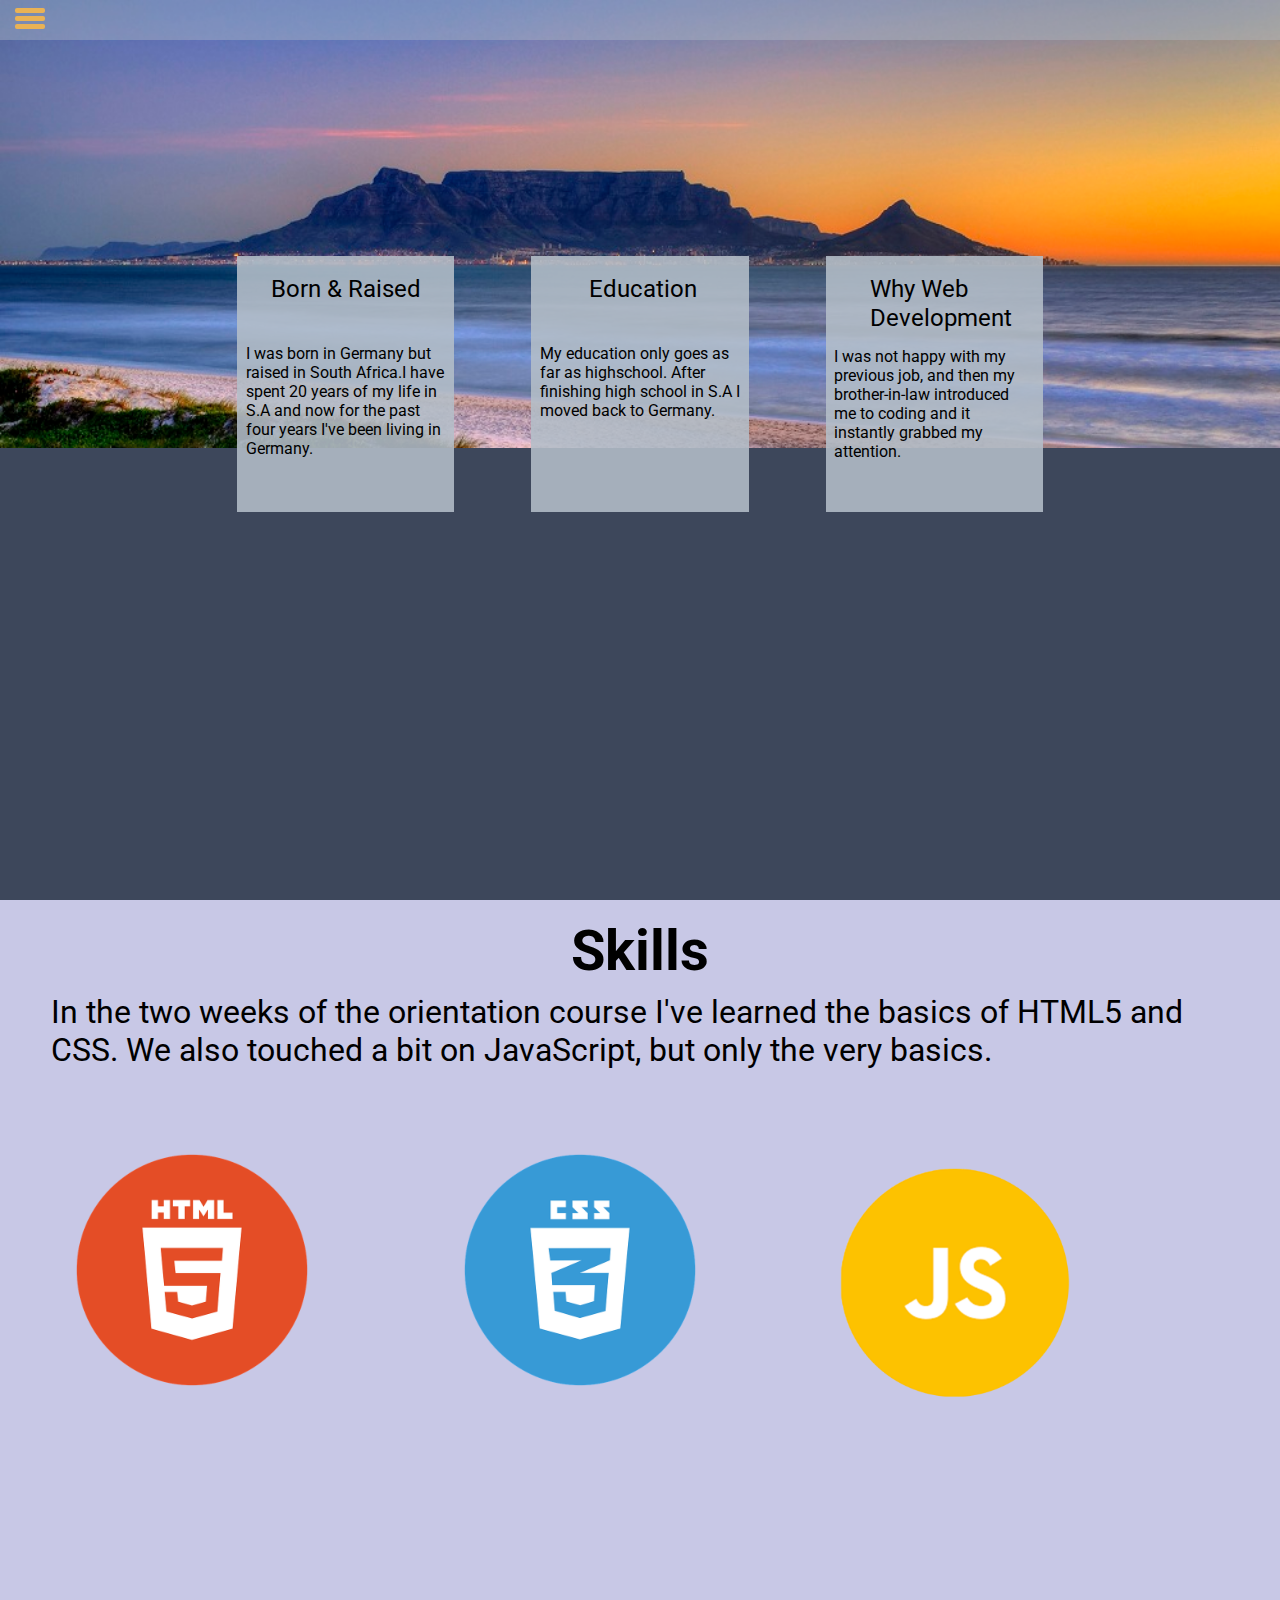
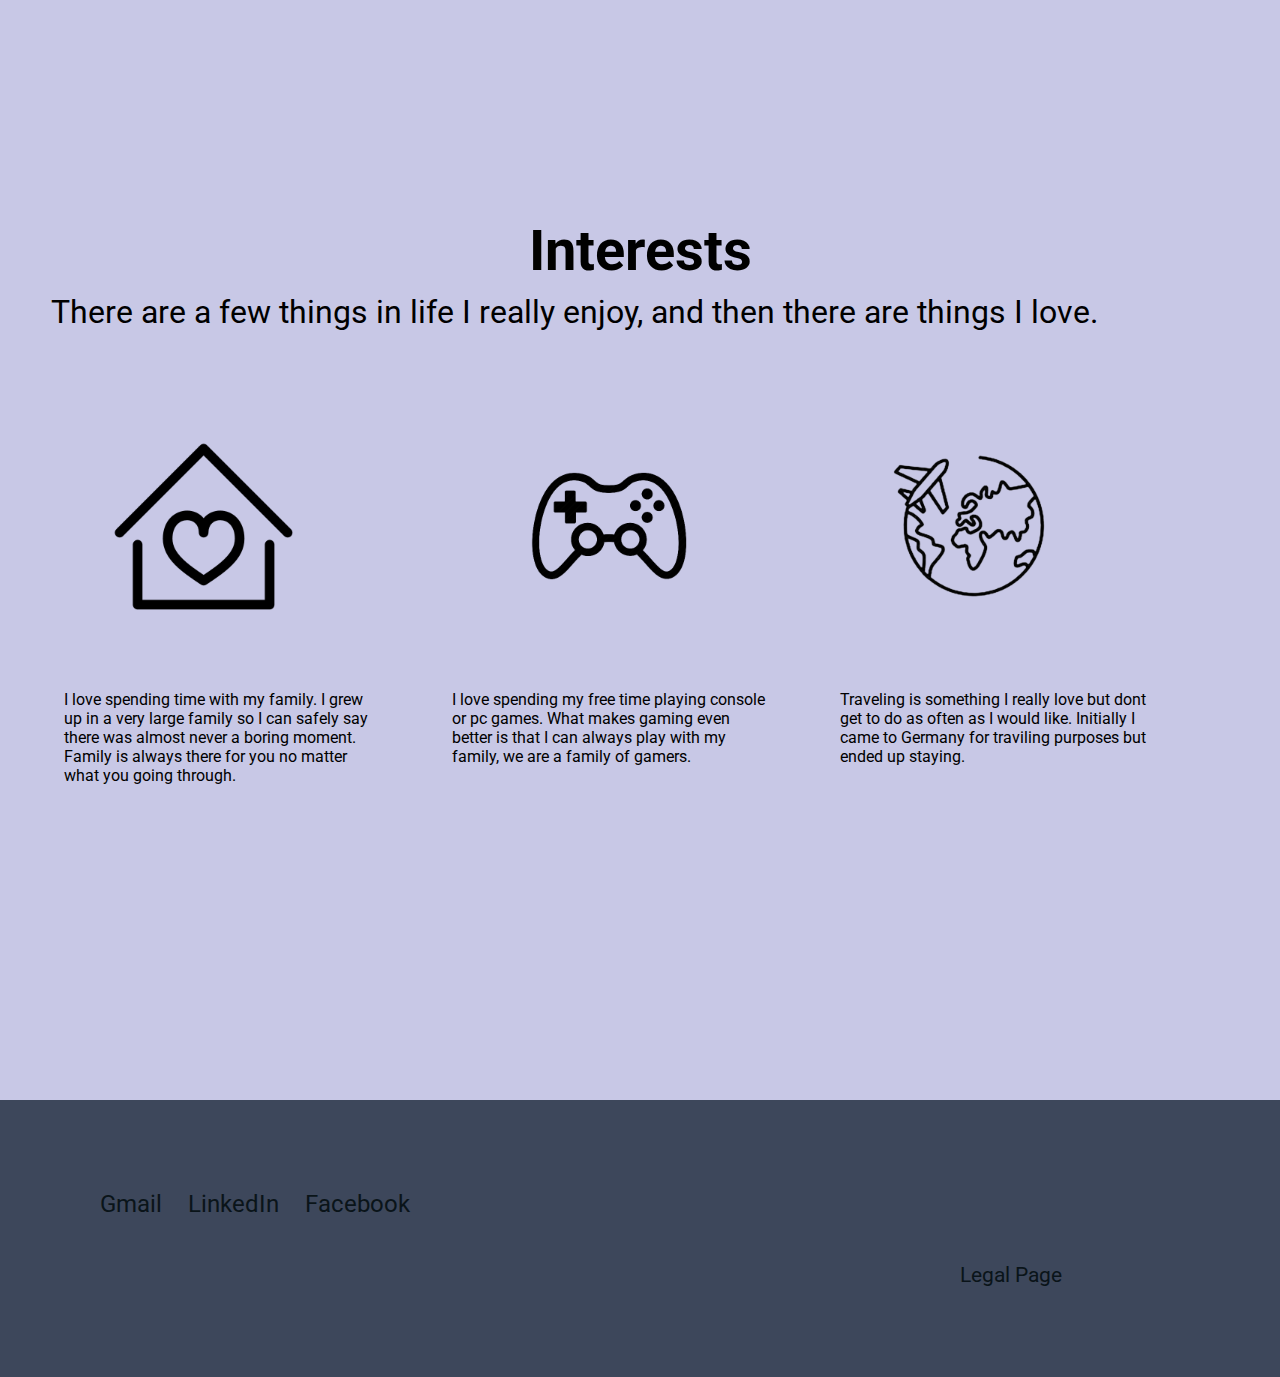
<file: final-project/index.html.html>
<!DOCTYPE html>
<html>

<head>

    <meta charset="utf-8">
    <meta name="viewport" content="width=device-width, initial-scale=1">
    <meta name="description" content="Final project for DCI orientation course">

    <title>Final Project Planning</title>

    <link rel="stylesheet" href="css/style.css">
    <link rel="icon" type="image/x-icon" href="img/j-b1.jpg">
    <link rel="stylesheet" href="https://use.fontawesome.com/releases/v5.6.3/css/all.css" integrity="sha384-UHRtZLI+pbxtHCWp1t77Bi1L4ZtiqrqD80Kn4Z8NTSRyMA2Fd33n5dQ8lWUE00s/" crossorigin="anonymous">
    <link href="https://fonts.googleapis.com/css?family=Roboto:400,500,700&display=swap" rel="stylesheet">

    <script>
        var minHeight = 40;
        var maxHeight = 195;

        function togglePhoneNav() {
            var x = document.getElementById("mobile-nav");
            if (x.style.height === maxHeight + "px") {
                x.style.height = minHeight + "px";
            } else {
                x.style.height = maxHeight + "px";
            }
        }

        function hidePhoneNav() {
            document.getElementById('mobile-nav').style.height = minHeight + "px"
        }
    </script>
</head>

<body>

    <nav id="mobile-nav">

        <div id="nav-icon" onclick="togglePhoneNav()">
            <div></div>
            <div></div>
            <div></div>
        </div>
        <ul>
            <li><a href="#section1" onclick="hidePhoneNav()">Julian Braun</a></li>
            <li><a href="#section2" onclick="hidePhoneNav()">Skills</a></li>
            <li><a href="#section3" onclick="hidePhoneNav()">Interests</a></li>
            <li><a href="#contact" onclick="hidePhoneNav()">Contact</a></li>
        </ul>
    </nav>

    <section id="section1">

        <div class="img-container">
        </div>

        <div class="layer-2">
            <div class="small-box">
                <p class="born">Born & Raised</p>
                <p class="raised">I was born in Germany but raised in South Africa.I have spent 20 years of my life in S.A and now for the past four years I've been living in Germany.</p>
            </div>

            <div class="small-box">
                <p class="education">Education</p>
                <p class="school">My education only goes as far as highschool. After finishing high school in S.A I moved back to Germany.</p>

            </div>

            <div class="small-box">
                <p class="why">Why Web Development</p>
                <p class="web">I was not happy with my previous job, and then my brother-in-law introduced me to coding and it instantly grabbed my attention.</p>
            </div>

        </div>
    </section>

    <section id="section2">
        <h1 align="center">Skills</h1>
        <p class="basics">In the two weeks of the orientation course I've learned the basics of HTML5 and CSS. We also touched a bit on JavaScript, but only the very basics.</p>

        <a href="https://en.wikipedia.org/wiki/HTML5
        " target="_blank"><img src="img/html-5.png" class="html-img"></a>
        <a href="https://en.wikipedia.org/wiki/Cascading_Style_Sheets
        " target="_blank"><img src="img/css.png" class="css-img"></a>
        <a href="https://en.wikipedia.org/wiki/JavaScript
        " target="_blank"><img src="img/js.png" class="js-img"></a>

    </section>

    <section id="section3">
        <h2 align="center">Interests</h2>
        <p class="love">There are a few things in life I really enjoy, and then there are things I love.</p>

        <!--        <div class="small-icon">-->
        <img src="img/fam.png" class="small-home">
        <img src="img/game.png" class="small-game">
        <img src="img/plane1.png" class="small-plane">
        <!--        </div>-->
        <div class="int-icon">
            <!--            <img src="img/fam.png" class="small-icon">-->
            <p>I love spending time with my family. I grew up in a very large family so I can safely say there was almost never a boring moment. Family is always there for you no matter what you going through.</p>
        </div>
        <div class="int-icon">
            <!--            <img src="img/gaming.png" class="small-icon">-->
            <p>I love spending my free time playing console or pc games. What makes gaming even better is that I can always play with my family, we are a family of gamers.</p>
        </div>
        <div class="int-icon">
            <!--            <img src="img/plane.png" class="small-icon">-->
            <p>Traveling is something I really love but dont get to do as often as I would like. Initially I came to Germany for traviling purposes but ended up staying.</p>
        </div>

    </section>

    <footer>
        <nav id="contact">
            <ul>
                <li><a href="https://www.google.com/gmail/
                " target="_blank"><i class="fas fa-envelope-square"></i>Gmail</a></li>
                <li><a href="https://www.linkedin.com/" target="_blank"><i class="fab fa-linkedin"></i>LinkedIn</a></li>
                <li><a href="https://www.facebook.com/" target="_blank"><i class="fab fa-facebook-square"></i>Facebook</a></li>
            </ul>

            <p class="legal"><a href="datenschutz.html.html" target="_blank">Legal Page</a></p>
        </nav>
    </footer>

</body></html>
</file>
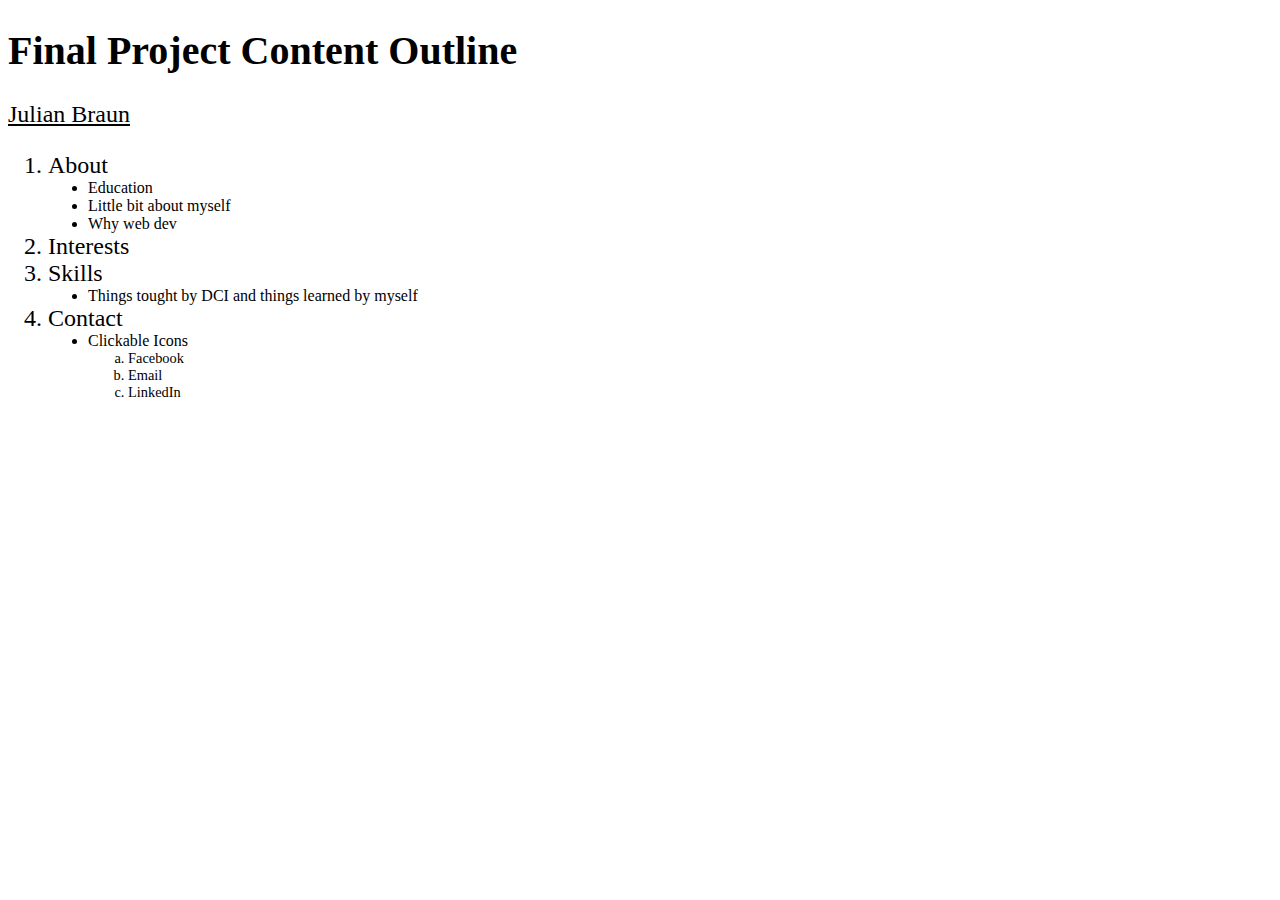
<file: final-project-planning/concept/content-outline.html>
<!DOCTYPE html>
<html lang="en">

    <head>

        <title>Content-Outline</title>
        
        <style>
            
            body {
                font-size: 20px;
            }
            
            ol {
                font-size: 1.2em;    
            }
            
            p {
                text-decoration: underline;
                font-size: 1.2em;
            }
        
            ul {
                font-size: 1.0rem;
                list-style-type: disc;
            }
            
            ol ol {
                font-size: 0.9rem;
                color: black;
                list-style-type: lower-alpha;
            }
            
           
        </style>

    </head>

    <body>
        <h1>Final Project Content Outline</h1>
            <p>Julian Braun</p>

        
        <ol>
        <li>About</li>
            <ul>
                <li>Education</li>
                <li>Little bit about myself</li>
                <li>Why web dev</li>
            </ul>
        <li>Interests</li>
        <li>Skills</li>
            <ul>
                <li>Things tought by DCI and things learned by myself</li>
            </ul>
        <li>Contact</li>
            <ul>
                <li>Clickable Icons</li>
                    <ol>
                        <li>Facebook</li>
                        <li>Email</li>
                        <li>LinkedIn</li>
                    </ol>
            </ul>
            
        </ol>  
       


    </body>

</html>
</file>
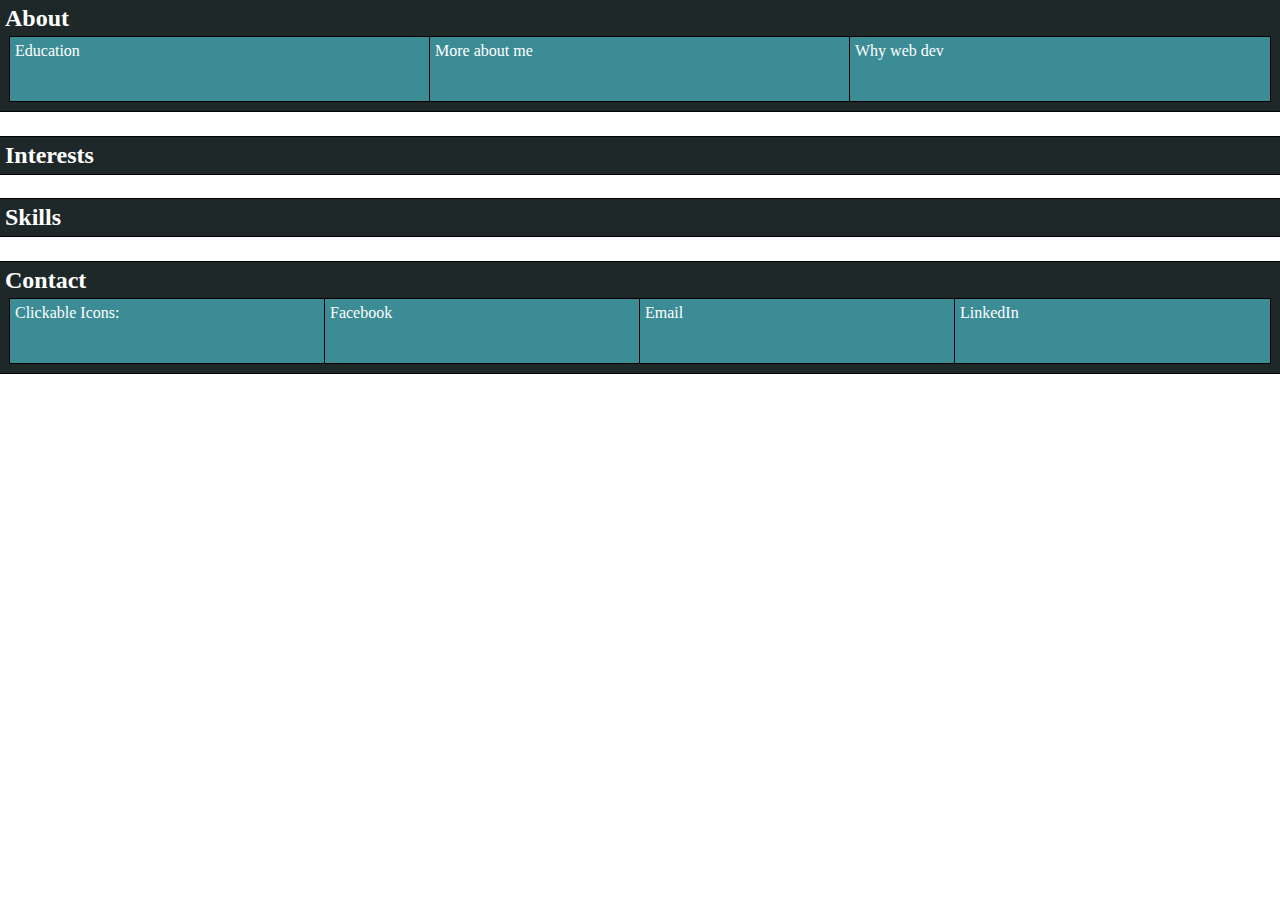
<file: final-project-planning/concept/wireframe-a-01.html>
<!DOCTYPE html>
<html lang="en">
    <head>
        <title></title>
        
        <style>
            
/* 
reset
*/            
            
            * {
                margin: 0;
                padding: 0;
                box-sizing: border-box;
            }
            
/* 
color & style
*/              
        
            div {
                
                color: #fff;
                background-color: rgb(30,40,40);
                outline: 1px solid #000;
            }
            div.level2 {
                
                background-color: rgb(60,140,150);
            }
            
/* 
Layout
*/  
            div {
                padding: 5px;
            }
            
            div.flex-box {
                display: flex;
            }
            
            div.level1 {
                margin: 0 0 2vw 0;
            }
            
            div.level2 {
                height: 5vw;
                width: 34%;
            }
            
            div.flex-box {
                outline: none;
            }
            
            h1,h2,h3,h4,h5,p {
                display:block;
                width: 100%;
                
            }
            
        
        
        </style>
        
        
    </head>
    
    <body>
    
   
<div class="level1 about">
    <h2>About</h2>

        
    <div class="flex-box">  
        <div class="level2 education">
        <p>Education</p>
        </div>

        <div class="level2 more about me">
        <p> More about me</p>
        </div>
        
        <div class="level2 why-web-dev">
        <p>Why web dev</p>
        </div>
    </div>   
</div>    
<div class="level1 interests">
    <h2>Interests</h2>
</div>
        
<div class="level1 skills">
    <h2>Skills</h2>
</div>
        
<div class="level1 contacts">
<h2>Contact</h2>

    <div class="flex-box">
        <div class="level2 clickable-icons">
        <p>Clickable Icons:</p>
        </div>
        
        <div class="level2 facebook">
        <p>Facebook</p>
        </div>
        
        <div class="level2 email">
        <p>Email</p>
        </div>
        
        <div class="level2 linedin">
        <p>LinkedIn</p>
        </div>
    </div> <!-- flex box-->
        
</div>
    </body>



</html>
</file>
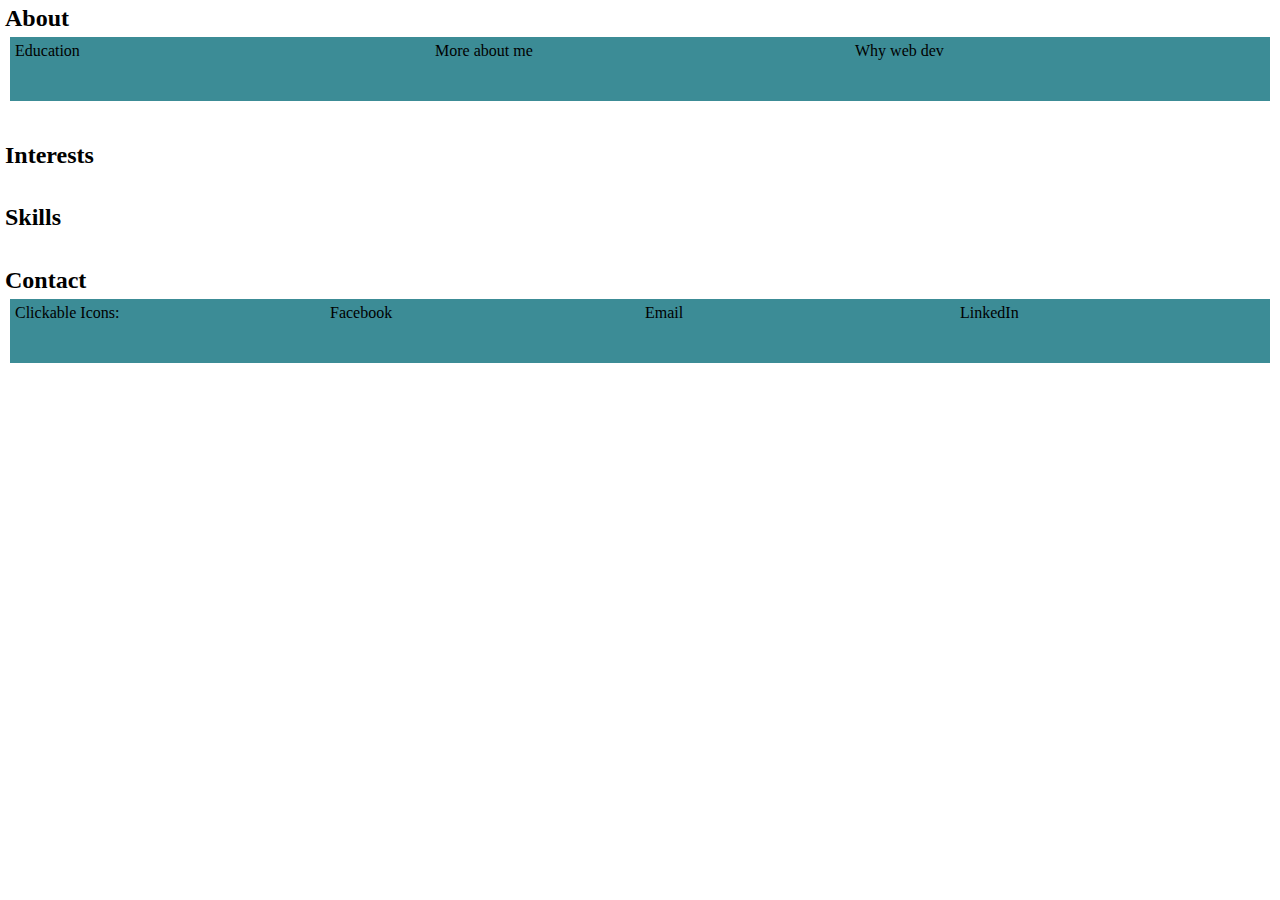
<file: final-project-planning/concept/wireframe-a-02.html>
<!DOCTYPE html>
<html lang="en">
    <head>
        <title>Final Project Wireframe</title>
        
        <link rel="stylesheet" href="css/style.css">
        
        <style>
            
        
        
        </style>
        
        
    </head>
    
    <body>
    
   
<div class="level1 about">
    <h2>About</h2>

        
    <div class="flex-box">  
        <div class="level2 education">
        <p>Education</p>
        </div>

        <div class="level2 more about me">
        <p> More about me</p>
        </div>
        
        <div class="level2 why-web-dev">
        <p>Why web dev</p>
        </div>
    </div>   
</div>    
<div class="level1 interests">
    <h2>Interests</h2>
</div>
        
<div class="level1 skills">
    <h2>Skills</h2>
</div>
        
<div class="level1 contacts">
<h2>Contact</h2>

    <div class="flex-box">
        <div class="level2 clickable-icons">
        <p>Clickable Icons:</p>
        </div>
        
        <div class="level2 facebook">
        <p>Facebook</p>
        </div>
        
        <div class="level2 email">
        <p>Email</p>
        </div>
        
        <div class="level2 linedin">
        <p>LinkedIn</p>
        </div>
    </div> <!-- flex box-->
        
</div>
    </body>



</html>
</file>
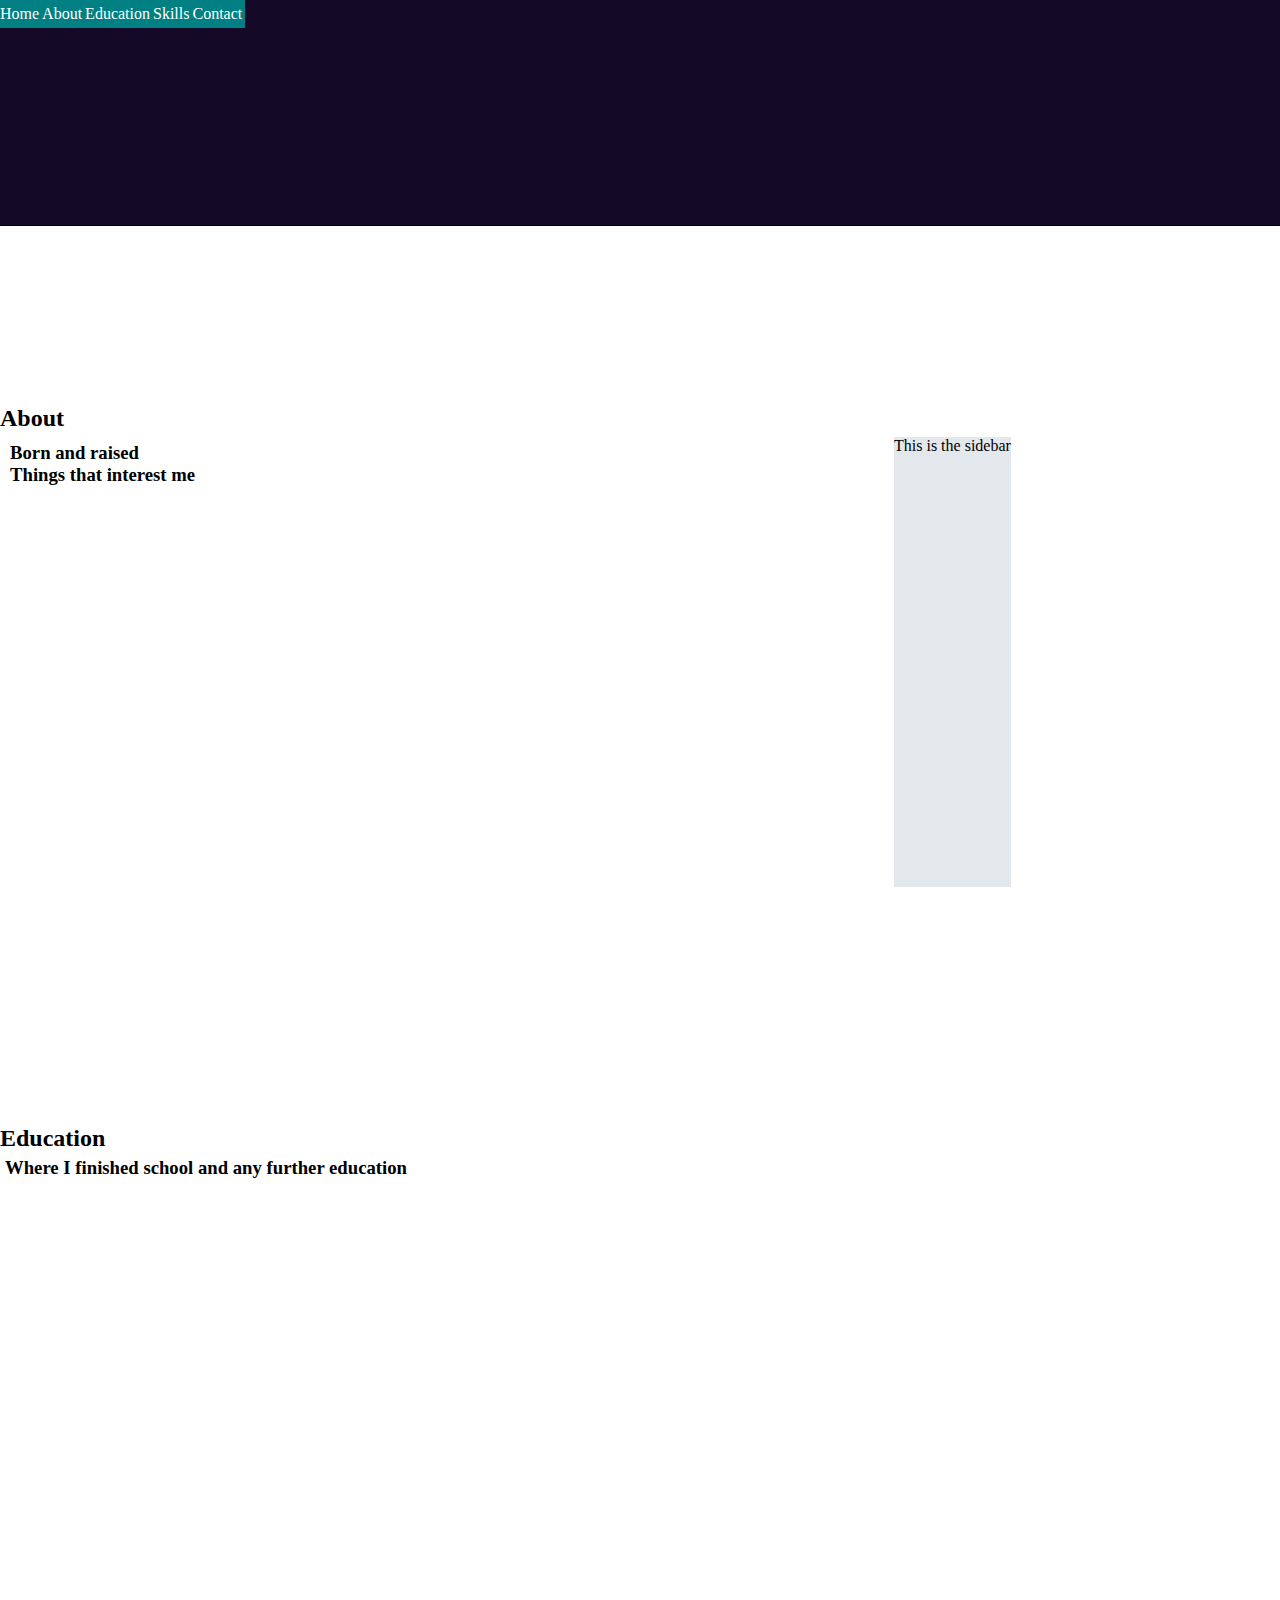
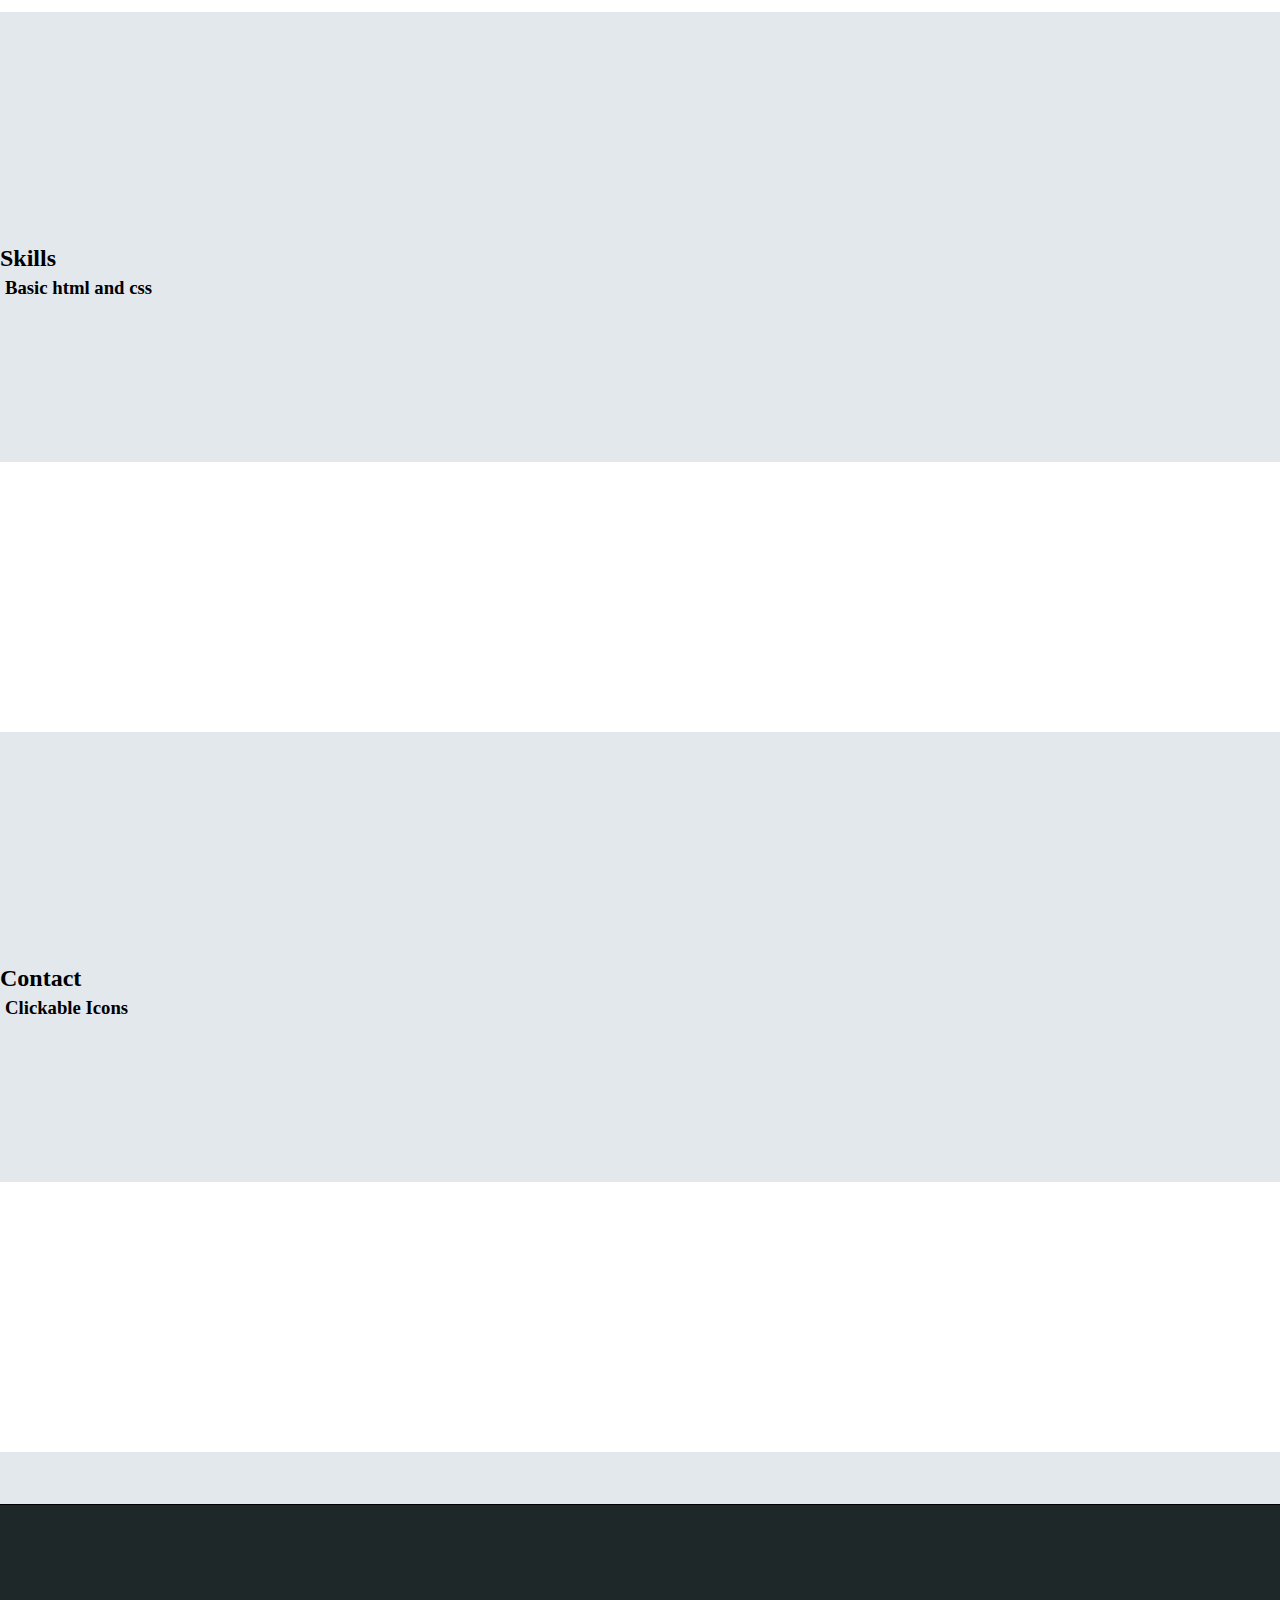
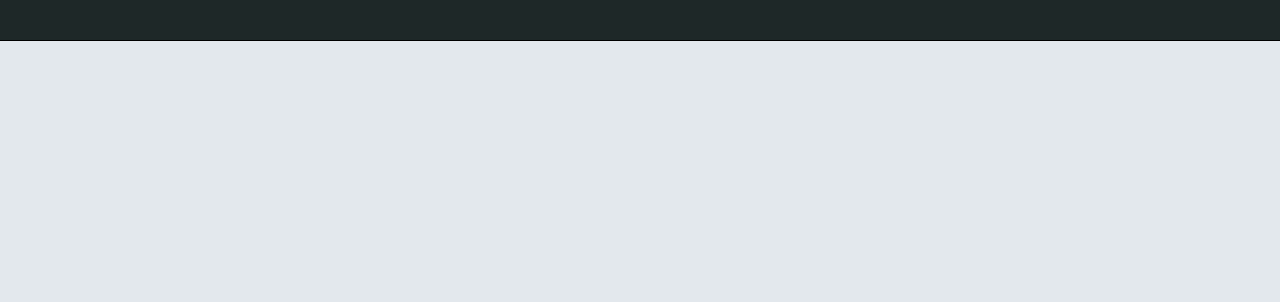
<file: final-project-planning/concept/wireframe-b-01.html>
<!DOCTYPE html>
<html lang="en">
    <head>
        
        <meta charset="utf-8">
        <meta name="author" content="Julian Braun"?>
        <meta name="description" content="A wireframe for my final project in DCI orientation course">
        <meta name="viewport" content="width=device-width, intitial-scale=1">
        
        <title>Final Project Wireframe</title>
        
        <link rel="stylesheet" href="css/style.css">
        
        <style>
        
        
        
        </style>
        
        
    </head>
    
    <body>
        <header>
            <p class="my-label">Header</p>
            <nav id="main-navigation">
                <p class="my-label">Main Navigation</p>
                <ul>
                    <li><a href="#">Home</a></li>
                    <li><a href="#about">About</a></li>
                    <li><a href="#education">Education</a></li>
                    <li><a href="#skills">Skills</a></li>
                    <li><a href="#contact">Contact</a></li>
                
                </ul>
            </nav>
        </header>
        
        <main>
            <p class="my-label">Content</p>    
            
            <section id="about">
                <p class="my-label">Section</p>
                <h2>About</h2>
                <div class="content-wrapper"> 
                    <div class="article-wrapper">
                    <article>
                        <p class="my-label">Article</p>
                        <h3>Born and raised</h3>
                        <h3>Things that interest me</h3>
                    </article>
                    </div> <!-- article wrapper-->
                    <aside>
                        <p class="my-label">aside</p>
                        <p>
                        This is the sidebar
                            
                        </p>
                    </aside>
                </div> <!-- content wrapper-->
            </section>
                        
            <section id="education">
                <p class="my-label">Section</p>
                <h2>Education</h2>
                    <div class="article-wrapper">
                    <article>
                        <p class="my-label">Article</p>
                        <h3>Where I finished school and any further education</h3>
                    </article>
                    </div>
                    <aside>
                        <p class="my-label">Aside</p>
                    </aside>
            </section>
                     
            <section id="skills">
                <p class="my-label"></p>
                <h2>Skills</h2>
                    <div class="article-wrapper">
                    <article>
                        <p class="my-label">Article</p>
                        <h3>Basic html and css</h3>
                    </article>
                    </div>
                    <aside>
                        <p class="my-label">Aside</p>
                    </aside>
            </section>
                        
            <section id="contact">
                <p class="my-label"></p>
                <h2>Contact</h2>
                    <div class="article-wrapper">
                    <article>
                        <p class="my-label"></p>
                        <h3>Clickable Icons</h3>
                    </article>
                    </div>
                    <aside>
                        <p class="my-label"></p>
                    </aside>
            </section>
            
        </main>
        
    
        <footer>
        
            <p class="my-label">Footer</p>
        
        </footer>    
    
    
    </body>








</html>
</file>
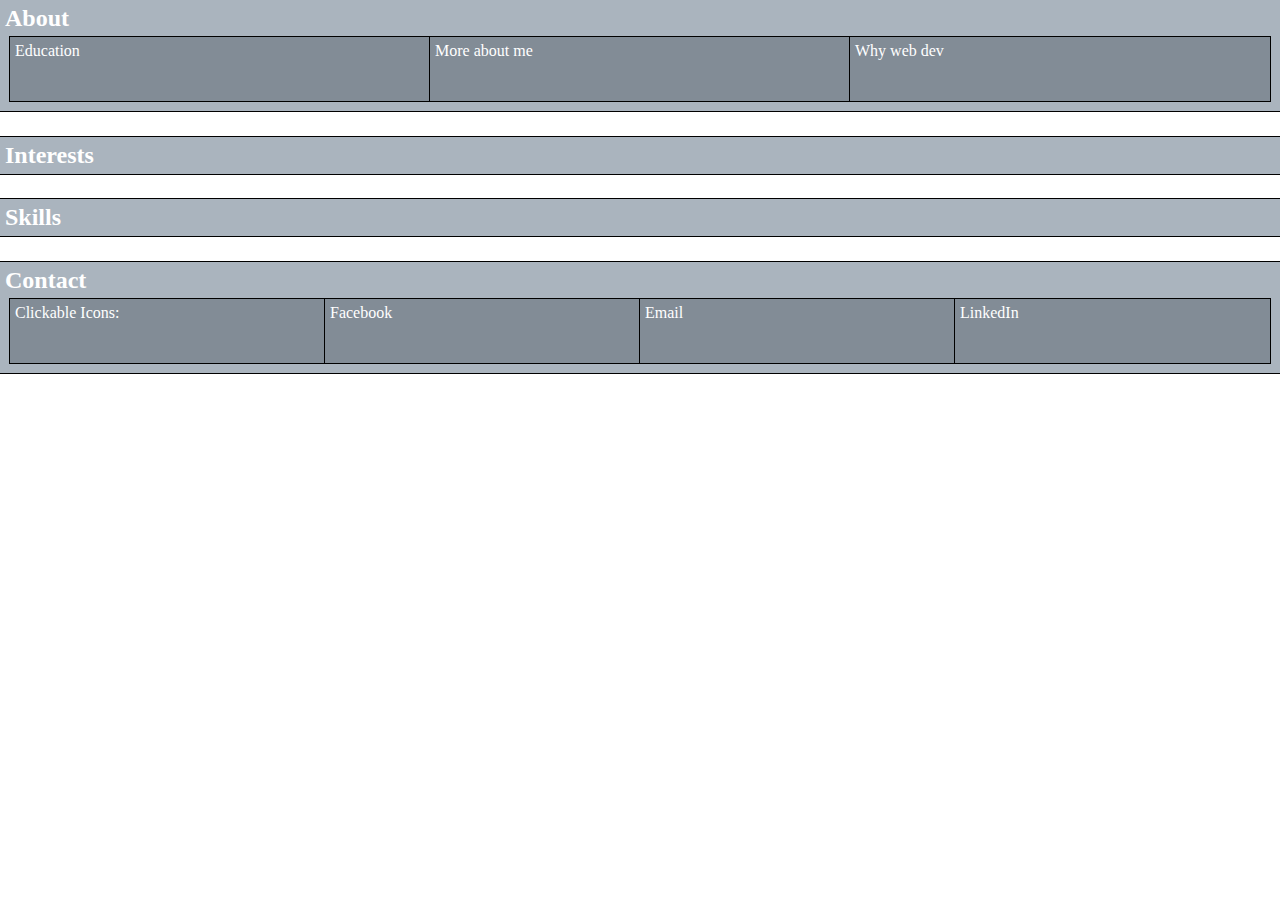
<file: final-project/concept/wireframe-a-01.html>
<!DOCTYPE html>
<html lang="en">
    <head>
        <title></title>
        
        <style>
            
/* 
reset
*/            
            
            * {
                margin: 0;
                padding: 0;
                box-sizing: border-box;
            }
            
/* 
color & style
*/              
        
            div {
                
                color: #fff;
                background-color: rgb(170,180,190);
                outline: 1px solid #000;
            }
            div.level2 {
                
                background-color: rgb(130,140,150);
            }
            
/* 
Layout
*/  
            div {
                padding: 5px;
            }
            
            div.flex-box {
                display: flex;
            }
            
            div.level1 {
                margin: 0 0 2vw 0;
            }
            
            div.level2 {
                height: 5vw;
                width: 34%;
            }
            
            div.flex-box {
                outline: none;
            }
            
            h1,h2,h3,h4,h5,p {
                display:block;
                width: 100%;
                
            }
            
        
        
        </style>
        
        
    </head>
    
    <body>
    
   
<div class="level1 about">
    <h2>About</h2>

        
    <div class="flex-box">  
        <div class="level2 education">
        <p>Education</p>
        </div>

        <div class="level2 more about me">
        <p> More about me</p>
        </div>
        
        <div class="level2 why-web-dev">
        <p>Why web dev</p>
        </div>
    </div>   
</div>    
<div class="level1 interests">
    <h2>Interests</h2>
</div>
        
<div class="level1 skills">
    <h2>Skills</h2>
</div>
        
<div class="level1 contacts">
<h2>Contact</h2>

    <div class="flex-box">
        <div class="level2 clickable-icons">
        <p>Clickable Icons:</p>
        </div>
        
        <div class="level2 facebook">
        <p>Facebook</p>
        </div>
        
        <div class="level2 email">
        <p>Email</p>
        </div>
        
        <div class="level2 linedin">
        <p>LinkedIn</p>
        </div>
    </div>
        
</div>
    </body>



</html>
</file>
<file: microsite/css/style.css>
* {
    margin: 0;
    padding: 0;
    box-sizing: border-box;
    scroll-behavior: smooth;
}

section {
    height: 100vh
}

/* class first */
.first {
    background-image: url(../img/Peak.jpg);
    background-repeat: no-repeat;
    background-position: center;
    background-size: cover;
    height: 100vh;
}

/* second */
.second {

    background-color: rgb(226, 253, 244);
    padding: 3vw 0 0 0;
    display: flex;
    align-items: center;
    
}

/* .wave {
    width: 60vw;
    margin-left: 30vw;
  } */

.bubble {
    position: relative;
    left: 0%;
    bottom: 38%;
    width: 50vw;
    height: 15vw;
    background-image: url(../img/bubble1.jpg);
    background-repeat: no-repeat;
    background-size: contain;
    background-position: right;
}


.bubble img {
    width: 100%;
}

.wave {
    position: relative;
    left: 3%;
    top: 23%;
}

.wave img {
    width: 80%;
}

.greeting {
    position: relative;
    font-size: 3vw;
    font-style: oblique;
    left: 13vw;
    top: 6vw;
}


.thanks {
    font-style: oblique;
    font-size: 4vw;
}

/* third */
.chalk {
    background-image: url(../img/chalk-board1.jpg);
    background-size: contain;
    background-repeat: no-repeat;
    width: 100%;
    margin: auto;
    height: 800px;

}

.dci {
    font-style: oblique;
    position: relative;
    top: 68vh;
    left: 33vw;
    width: 15%;
    font-size: 9vw
}

p1 {
    position: relative;
    top: 600px;
}

p2 {
    color: white
}


/* Footer */
footer {
    background-color: black;
    
    height: 10vw;
}
</file>
<file: final-project/css/style.css>
/*reset*/
* {
    box-sizing: border-box;
    padding: 0;
    margin: 0;
    scroll-behavior: smooth;
}

/* Background & color*/

body {
    background-color: rgb(200, 200, 230);
    font-family: 'Roboto', sans-serif;

}

section {
    height: 100vh;
}

#section1 {
    position: relative;
    background: rgba(61, 71, 91, 1);
    margin-top: 0;

}

.layer-2 {
    position: absolute;
    display: flex;
    justify-content: center;
    top: 0;
    width: 100%;
}

.img-container {
    background-image: url(../img/table-mountain.png);
    height: 35vw;
    background-size: cover;
}


#section2 {

    background: rgb(200, 200, 230);
}

#section3 {

    background: rgb(200, 200, 230);
}

/*Three boxes*/
.small-box {
    background: rgb(180, 190, 200, 0.88);
    width: 17vw;
    height: 20vw;
    margin: 20vw 3vw 0 3vw;
}

.born {
    font-size: 1.9vw;
    padding-top: 2vh;
    padding-left: 2.7vw;
}

.raised {
    padding: 19% 4%;



}

.education {
    font-size: 1.9vw;
    padding-top: 2vh;
    padding-left: 4.5vw;

}

.school {
    padding: 19% 4%;
}

.why {
    font-size: 1.9vw;
    padding-top: 2vh;
    padding-left: 3.5vw;
}

.web {
    padding: 7% 4%;
}

/*Font*/
h1 {
    font-size: 3.5em;
    padding-top: 2vh;

}

h2 {
    font-size: 3.5em;
    padding-top: 2vh;
}

.basics {
    font-size: 2em;
    padding: 1vh 4vw;

}

.love {
    font-size: 2em;
    padding: 1vh 4vw;
}

/*page 2 images*/
.html-img {
    height: 20vw;
    margin: 5%;
}

.css-img {
    height: 20vw;
    margin: 5%;
}

.js-img {
    height: 18vw;
    margin: 5%;
}

/*Page 3 images*/

.int-icon {
    width: 25vw;
    height: 10vh;
    margin: 5vw 0vw 0 5vw;
    display: inline-flex;
    font-size: 1em;
}

.small-home {
    height: 15vw;
    margin-left: 8vw;
    padding-left: 5px;
    margin-top: 10vh
}

.small-game {
    height: 15vw;
    margin-left: 16vw;
    padding-left: 5px;
    margin-top: 10vh
}

.small-plane {
    height: 15vw;
    margin-left: 12vw;
    padding-left: 10px;
    margin-top: 10vh
}

/*Navigation*/
#nav-icon {
    margin: 0 15px;
    padding: 0 0 3px 0;
}

#nav-icon div {
    width: 30px;
    height: 5px;
    border-radius: 2px;
    background-color: rgba(233, 178, 85, 1);
    margin: 3px 0 0 0;
}


#nav-icon:hover div {
    background-color: rgb(0, 0, 0, 0.4);
}

#mobile-nav ul {
    margin-top: 7px;
}

#mobile-nav ul li a {
    display: inline-block;
    width: 100%;
    padding: 10px 20px;
    font-size: 1em;
}

#mobile-nav {
    position: fixed;
    width: 100%;
    top: 0;
    height: 40px;
    padding-top: 5px;
    overflow-y: hidden;
    background-color: rgba(180, 190, 200, 0.4);
    z-index: 1;
}

/*mobile screen*/
@media only screen and (max-width: 600px) {
    .layer-2 {
        display: flow-root;
    }

    .small-box {
        width: 65vw;
        height: 130px;
        margin: 58px auto 0 auto;
        font-size: 0.9em;
    }

    .born {
        font-size: 1.2em;
    }

    .raised {
        padding: 0px 5px 0px 5px;

    }

    .education {
        font-size: 1.2em;
    }

    .school {
        padding: 5px;
    }

    .why {
        font-size: 1.2em;
    }

    .web {
        padding: 5px
    }

}

/*Links*/
a {
    text-decoration: none;
}

a:link {
    color: rgb(10, 20, 25);
}

a:visited {
    color: rgb(10, 20, 25);
}

a:hover {
    color: rgba(233, 178, 85, 1);
}

/*
footer
*/

footer {
    padding: 10vh 5vw;
    background-color: rgba(61, 71, 91, 1);
    color: white;
}

#contact ul {
    list-style: none;
    display: flex;
    font-size: 1.5em;
    padding-left: 10px;

}

i {
    padding-right: 6px;
    padding-left: 20px;
}

p.legal {
    padding-left: 70vw;
    padding-top: 5vh;
    font-size: 1.3em;
}
</file>
<file: final-project-planning/concept/css/style.css>
/* 
reset
*/            
            
            * {
                margin: 0;
                padding: 0;
                box-sizing: border-box;
                scroll-behavior: smooth;
            }
a {
    text-decoration: none;
}
.my-label {
    display: none;
    font-family: Arial;
    color: rgb(255,0,0);
}
            
/* 
color & style
*/              
/*        
#about {
    background-color: darkgreen
}
#education {
    background-color: red
}
#skills {
    background-color: yellow
}
#contact {
    background-color: grey
}
 */
           
            header,
            footer {
                
                color: #fff;
                background-color: rgb(30,40,40);
                outline: 1px solid #000;
            }
            div.level2 {
                
                background-color: rgb(60,140,150);
            }
aside {
    background-color: rgba(200,210,220,0.5)
}
 
/* 
Navigation
*/

nav {
    background-color: rgb(0,128,130)
}
nav ul {
    list-style-type: none;
}

nav#main-navigation{
    position: fixed;
    padding: 5px 0;
}

nav#main-navigation ul {
    display: flex;
}
nav#main-navigation ul li {
    
    margin-right: 3px;
}

nav#main-navigation ul li a {
    color: #fff;
    background-color: rgb(220,50,0)
    padding: 3px 5px;
    
}
nav#main-navigation ul li a:hover {
    background-color: rgb(255,128,0)
}

/* 
Layout
*/  
            div {
                padding: 5px;
            }
            
            div.flex-box {
                display: flex;
            }
            
            div.level1 {
                margin: 0 0 2vw 0;
            }
            
            div.level2 {
                height: 5vw;
                width: 34%;
            }
            
            div.flex-box {
                outline: none;
            }
            
            h1,h2,h3,h4,h5,p {
                display:block;
                width: 100%;
            }
section {
    padding-top: 20vh;
    height: 80vh;
}
article,
aside {
    height: 50vh;
    
}
/**
layout header
**/
header {
    height: 25vh;
}

/**
Layout content
**/
main {
    
}

/**
Layout footer
**/
footer {
    height: 15vh;
}

/*
Responsive
*/


@media only screen and (min-width: 600px) {
    
                header {
                
                background-color: rgb(20,10,40);
               
            }

    .content-wrapper {
        display: flex;
    }
    
    .article-wrapper {
        width: 70%;
    }
    
    .aside {
        width: 30%;
    }
    
    
}
</file>
